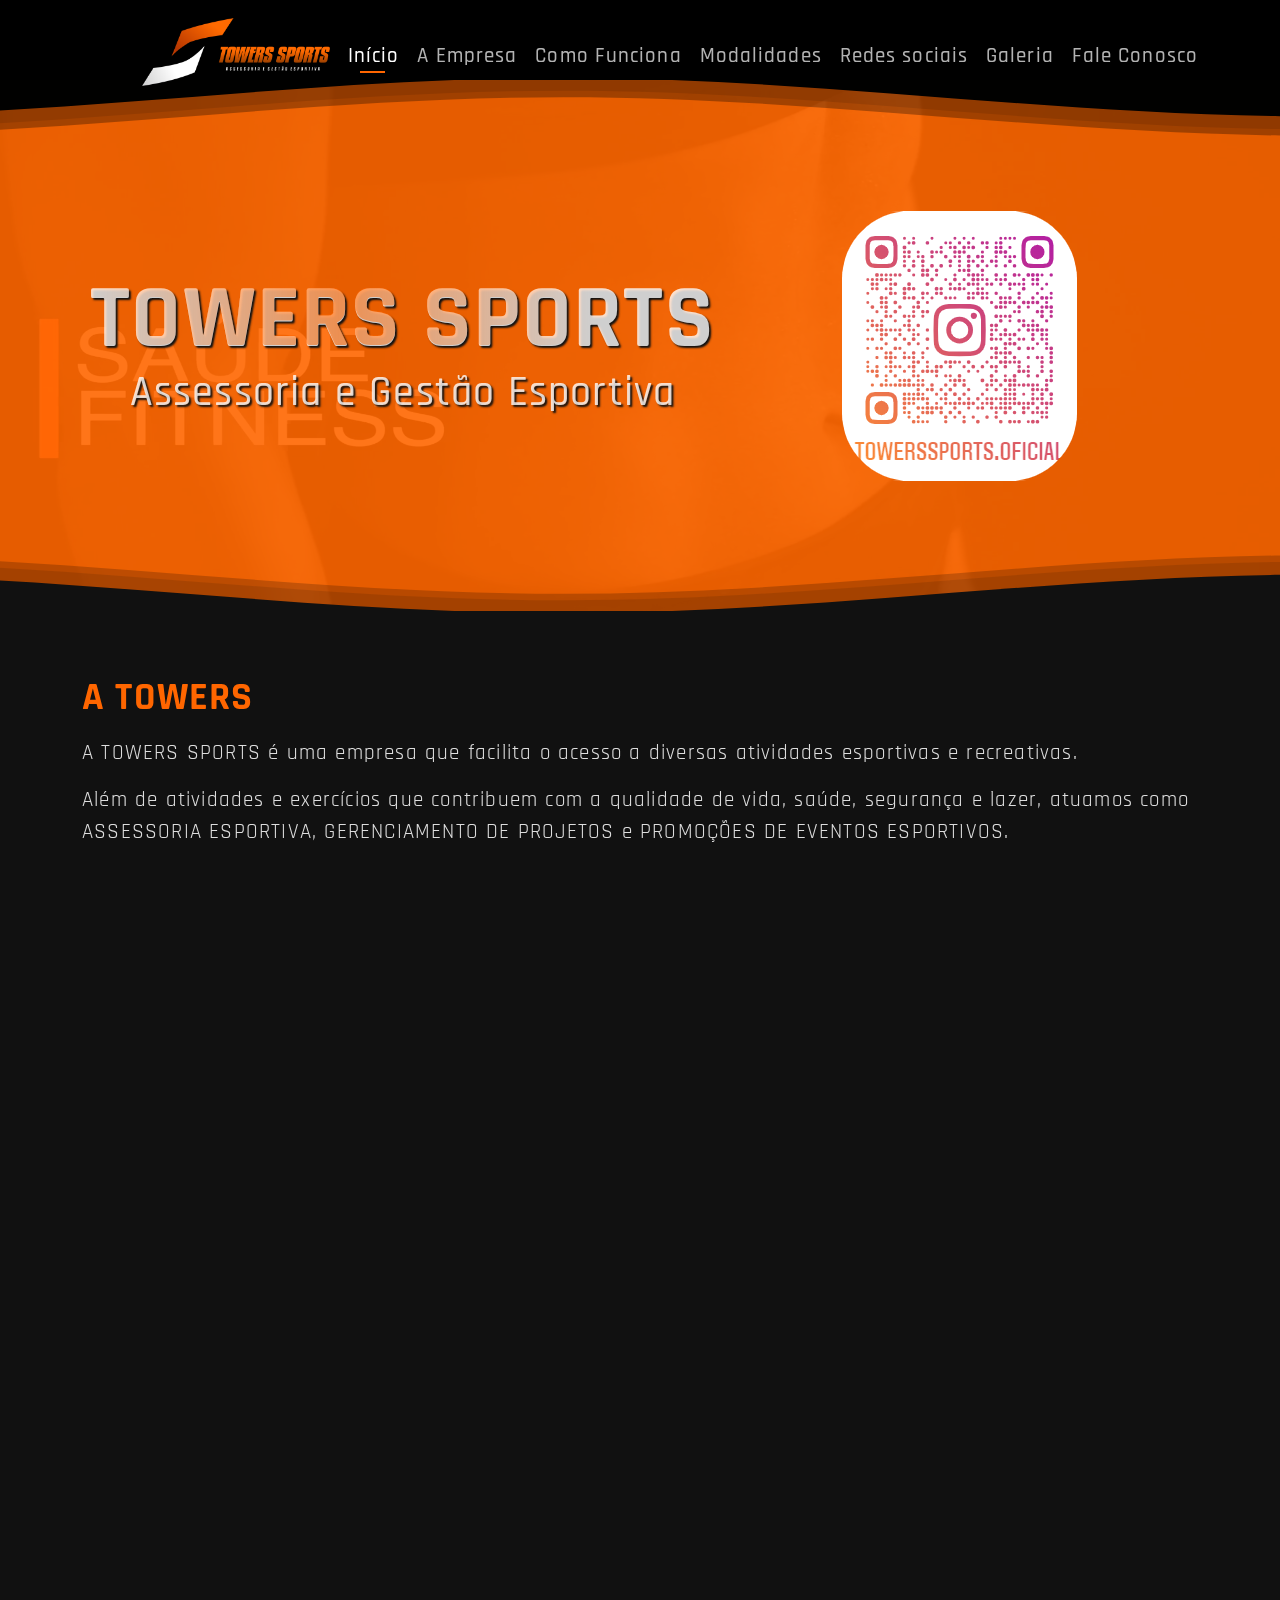
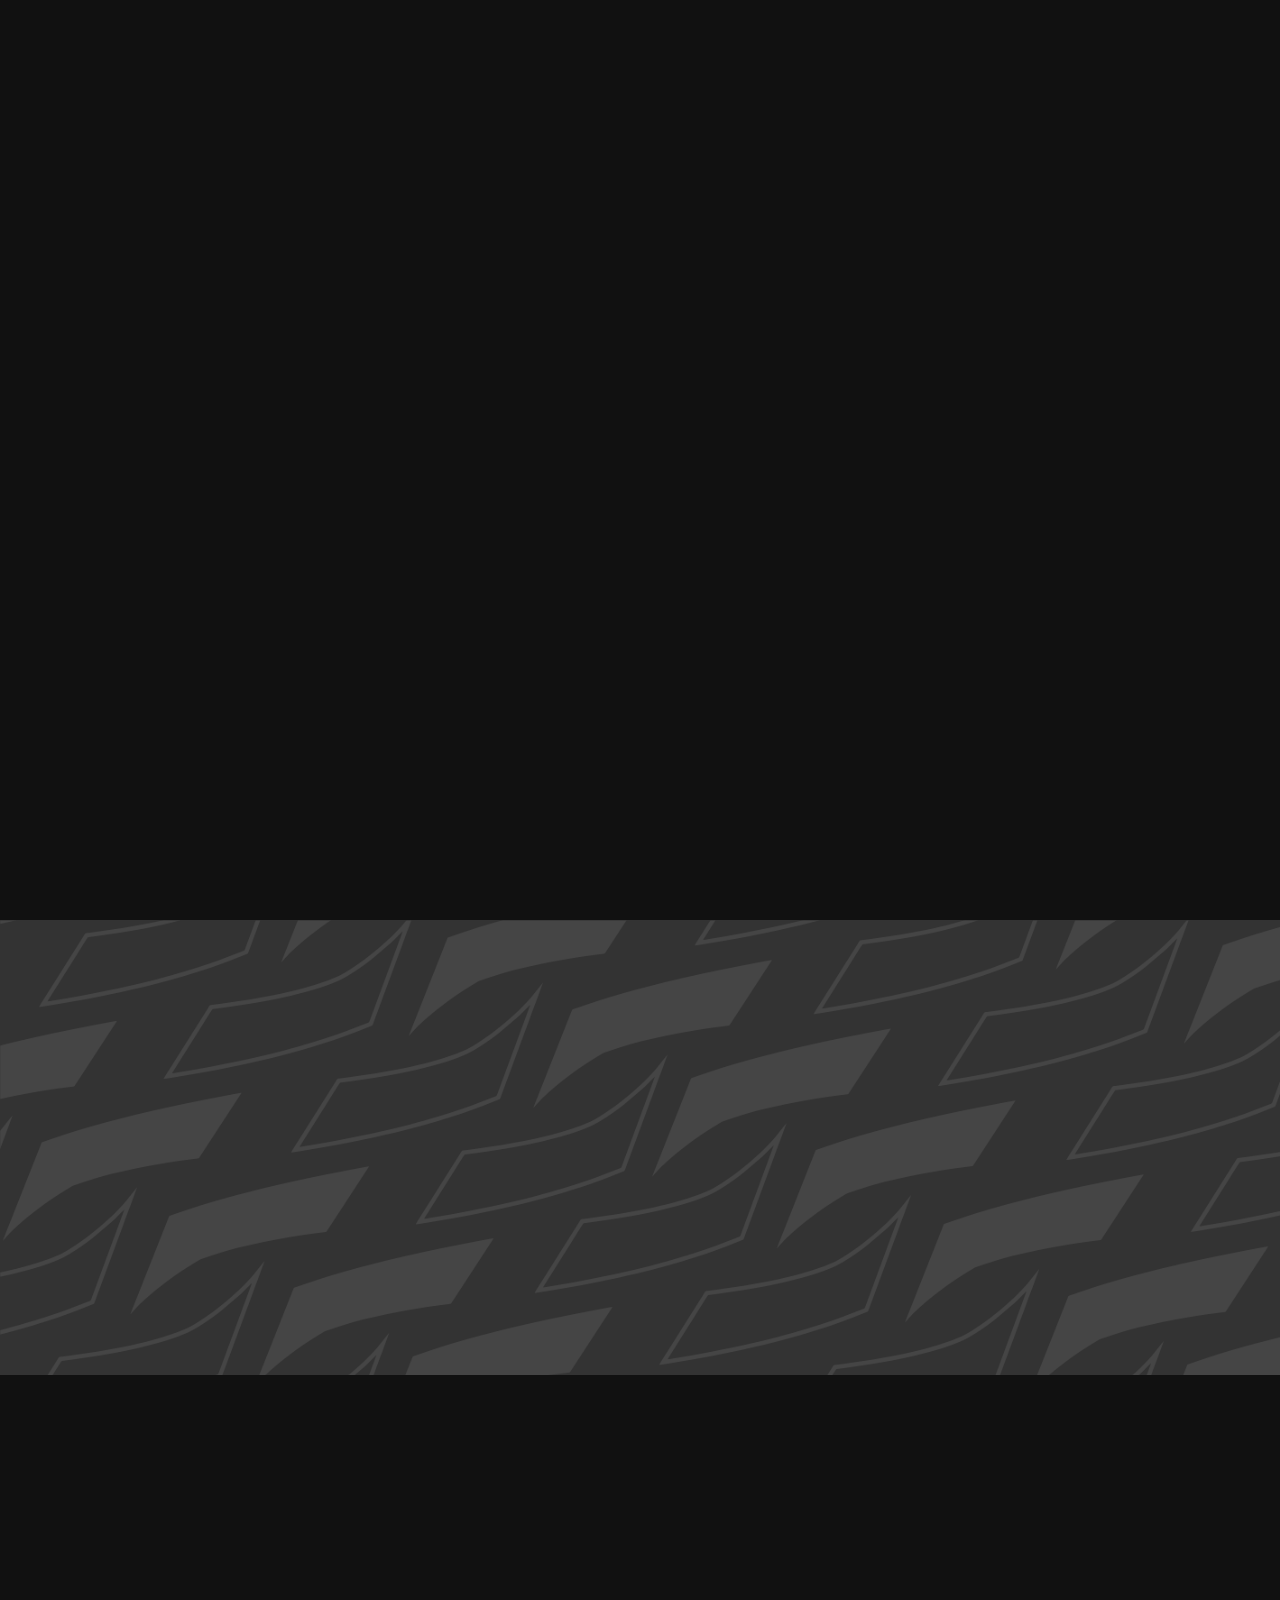
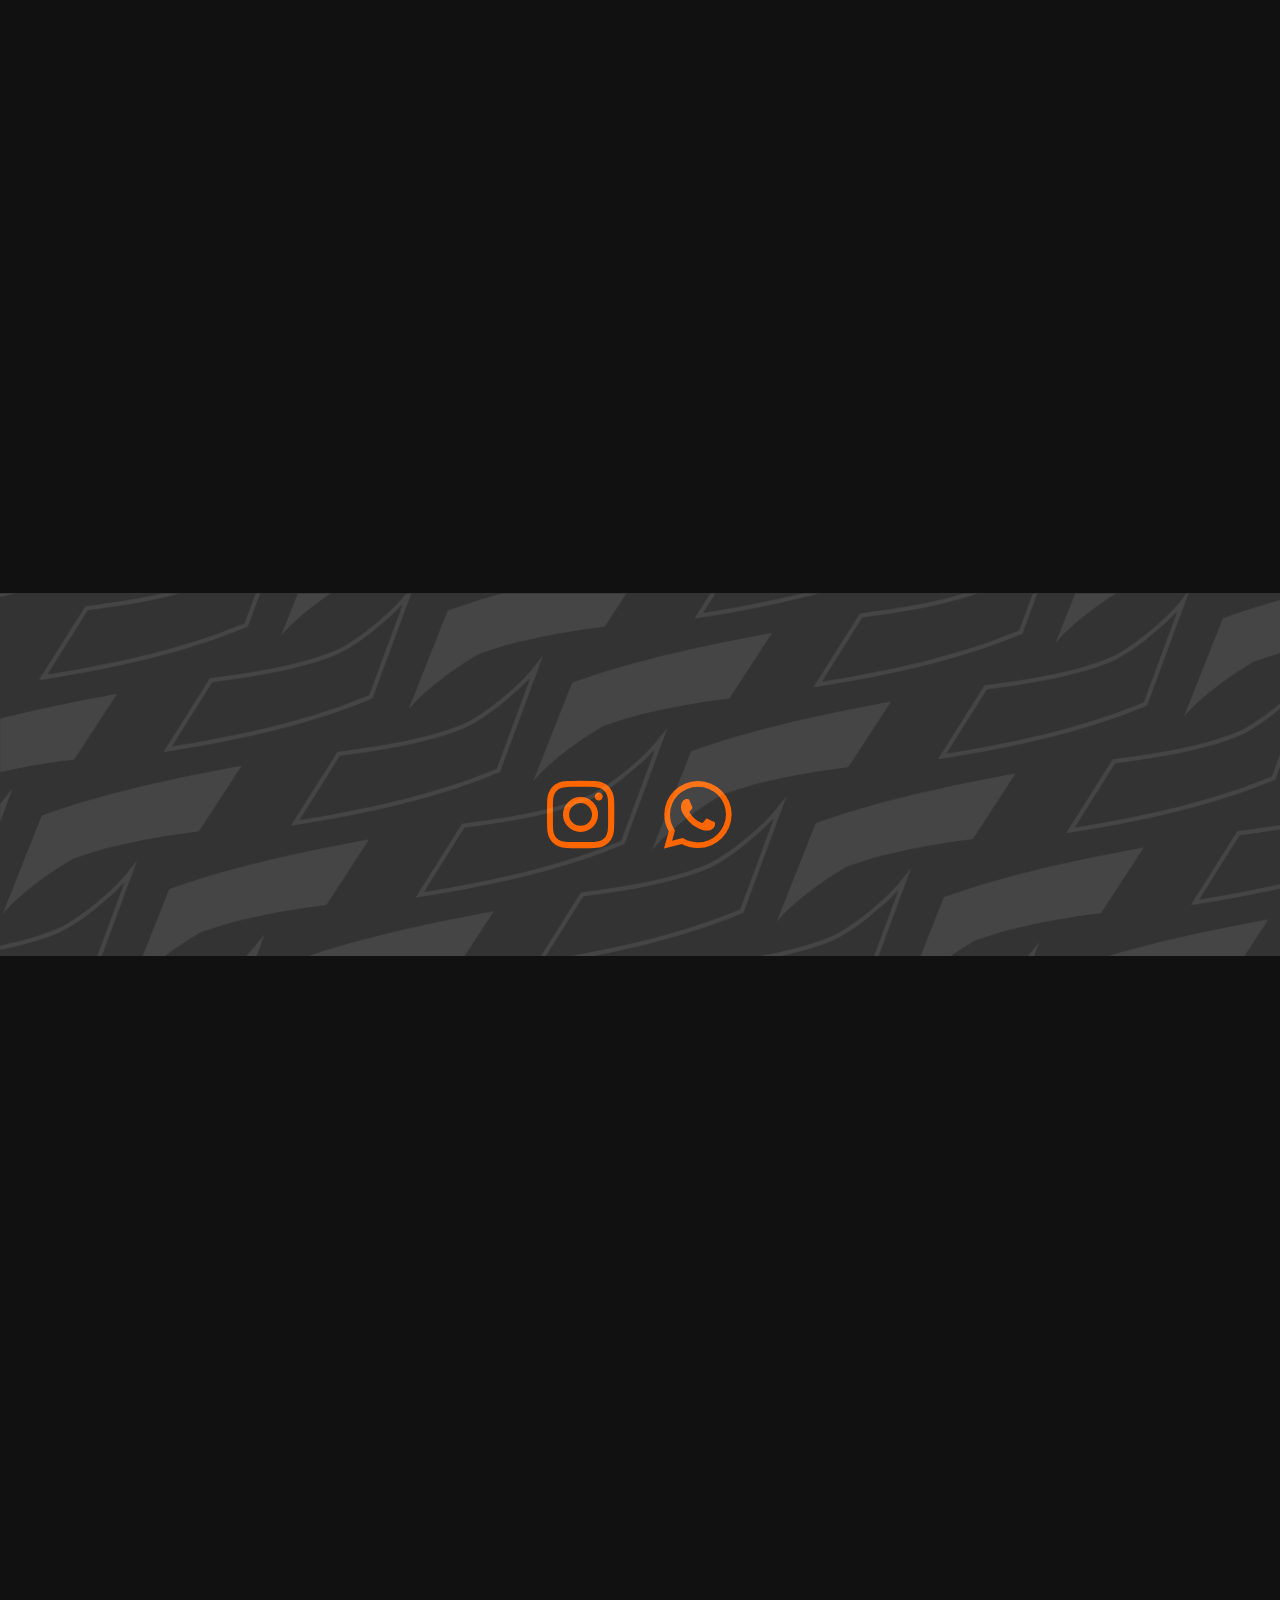
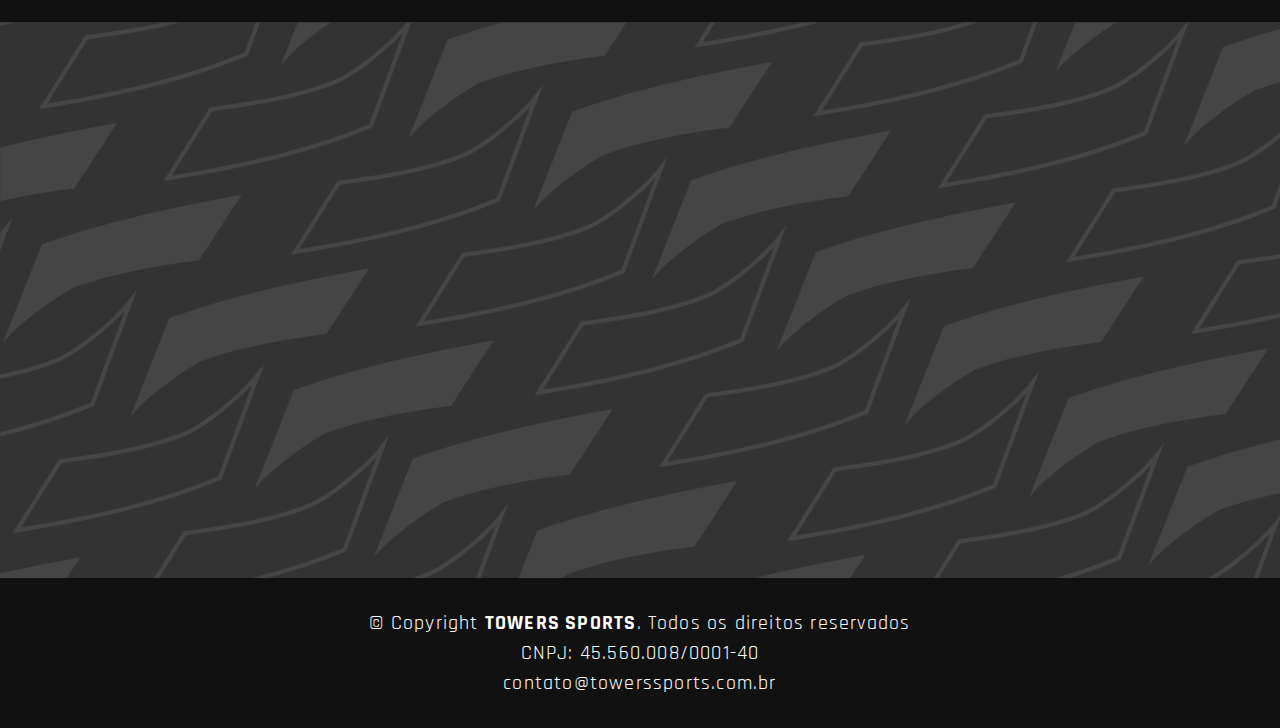
<file: index.html>
<!DOCTYPE html>
<html lang="pt-br">

<head>
  <meta charset="utf-8">
  <meta content="width=device-width, initial-scale=1.0" name="viewport">

  <title>TOWERS SPORTS</title>
  <meta content="É uma arte ser gente que cuida de gente" name="description">
  <meta content="towers sports, towerssports, atividades esportivas, assessoria esportiva, gerenciamento de projetos, promoções
  de eventos esportivos, contribuir com a saúde e qualidade de vida, atividades físicas, atividades esportivas, assessoria e gestão esportiva do mercado, análise e mapeamento de projeto, visita técnica, projeto personalizado, aulas personalizada, disponibilizando
  profissionais qualificados, quadras, espaços abertos, academia, piscina, salas, saúde, qualidade de vida, sociabilização, emagrecimento, ganho de massa muscular,  aspectos psicológicos como auto estima e motivação, fitness, coletivas, danças, esportes, kids, artes marciais, aquáticas, gestão esportiva" name="keywords">
  <meta property="og:title" content="TOWERS SPORTS" />
  <meta property="og:url" content="http://www.towerssports.com.br/" />
  <meta property="og:description" content="É uma arte ser gente que cuida de gente" />
  <meta property="og:image" content="http://www.towerssports.com.br/assets/img/logo/logo1.png" />
  <meta property="og:locale" content="pt_BR" />
  <meta property="og:type" content="website" />

  <link href="assets/img/favicon/favicon.ico" rel="icon">
  <link href="assets/img/apple-touch-icon.png" rel="apple-touch-icon">

  <link
    href="https://fonts.googleapis.com/css?family=Open+Sans:300,300i,400,400i,600,600i,700,700i|Montserrat:300,300i,400,400i,500,500i,600,600i,700,700i|Poppins:300,300i,400,400i,500,500i,600,600i,700,700i"
    rel="stylesheet">

  <link href="assets/vendor/aos/aos.css" rel="stylesheet">
  <link href="assets/vendor/bootstrap/css/bootstrap.min.css" rel="stylesheet">
  <link href="assets/vendor/bootstrap-icons/bootstrap-icons.css" rel="stylesheet">
  <link href="assets/vendor/boxicons/css/boxicons.min.css" rel="stylesheet">
  <link href="assets/vendor/glightbox/css/glightbox.min.css" rel="stylesheet">
  <link href="assets/vendor/remixicon/remixicon.css" rel="stylesheet">
  <link href="assets/vendor/swiper/swiper-bundle.min.css" rel="stylesheet">

  <link rel="preconnect" href="https://fonts.googleapis.com">
  <link rel="preconnect" href="https://fonts.gstatic.com" crossorigin>
  <link href="https://fonts.googleapis.com/css2?family=Rajdhani:wght@300;400;500;600;700&display=swap" rel="stylesheet">

  <link href="assets/css/style.css" rel="stylesheet">
  <link href="assets/css/stylesmob.css" rel="stylesheet">
</head>

<body>

  <header id="header" class="fixed-top d-flex align-items-center header-transparent">
    <div class="container d-flex align-items-center justify-content-between">

      <div class="logo">
        <a href="index.html"><img src="assets/img/logo/logo1.png" alt="" class="img-fluid logo-big"></a>
        <a href="index.html"><img src="assets/img/logo/logo_min.png" alt="" class="img-fluid logo-mini"></a>
      </div>

      <nav id="navbar" class="navbar">
        <ul>
          <li><a class="nav-link scrollto active" href="#hero">Início</a></li>
          <li><a class="nav-link scrollto" href="#about">A Empresa</a></li>
          <li><a class="nav-link scrollto" href="#working">Como Funciona</a></li>
          <li><a class="nav-link scrollto" href="#modalities">Modalidades</a></li>
          <li><a class="nav-link scrollto" href="#social">Redes sociais</a></li>
          <li><a class="nav-link scrollto" href="#gallery">Galeria</a></li>
          <li><a class="nav-link scrollto" href="#contact">Fale Conosco</a></li>
        </ul>
        <i class="bi bi-list mobile-nav-toggle"></i>
      </nav>

    </div>
  </header>

  <section id="hero">
    <svg class="hero-waves invert" xmlns="http://www.w3.org/2000/svg" xmlns:xlink="http://www.w3.org/1999/xlink"
      viewBox="0 24 150 28 " preserveAspectRatio="none">
      <defs>
        <path id="wave-path2" d="M-160 44c30 0 58-18 88-18s 58 18 88 18 58-18 88-18 58 18 88 18 v44h-352z">
      </defs>
      <g class="wave1">
        <use xlink:href="#wave-path2" x="50" y="3" fill="rgba(1, 1, 0, .1)">
      </g>
      <g class="wave2">
        <use xlink:href="#wave-path2" x="50" y="0" fill="rgba(1, 1, 0, .3)">
      </g>
      <g class="wave3">
        <use xlink:href="#wave-path2" x="50" y="9" fill="rgba(1, 1, 0, 1)">
      </g>
    </svg>

    <div class="container">
      <div class="row justify-content-between">

        <video autoplay muted playsinline id="bgvid"></video>

        <div class="col-lg-7 pt-5 pt-lg-0 order-1 order-lg-1 d-flex align-items-center" style="z-index: 1">
          <div data-aos="zoom-out" class="full centered ">
            <h1 class="shine">TOWERS SPORTS</h1>
            <h1 class="">TOWERS SPORTS</h1>
            <h2>Assessoria e Gestão Esportiva</h2>
            <!-- <a href="#contact" class="btn btn-white">Faça uma cotação</a> -->
          </div>
        </div>

        <div class="col-lg-4 order-2 order-lg-2 hero-img" data-aos="zoom-out" data-aos-delay="300" style="z-index: 1">
          <img src="assets/img/towerssports.oficial_qr.png" alt="" class="img-fluid animated">
        </div>
      </div>

    </div>

    <svg class="hero-waves" xmlns="http://www.w3.org/2000/svg" xmlns:xlink="http://www.w3.org/1999/xlink"
      viewBox="0 24 150 28 " preserveAspectRatio="none">
      <defs>
        <path id="wave-path" d="M-160 44c30 0 58-18 88-18s 58 18 88 18 58-18 88-18 58 18 88 18 v44h-352z">
      </defs>
      <g class="wave1">
        <use xlink:href="#wave-path" x="50" y="3" fill="rgba(0, 0, 0, .1)">
      </g>
      <g class="wave2">
        <use xlink:href="#wave-path" x="50" y="0" fill="rgba(0, 0, 0, .2)">
      </g>
      <g class="wave3">
        <use xlink:href="#wave-path" x="50" y="9" fill="#111">
      </g>
    </svg>

  </section>

  <main id="main">
    <section id="about" class="about">
      <div class="container">

        <div class="row pb-5">

          <div class="col-lg-12 icon-boxes d-flex flex-column align-items-stretch justify-content-center pt-4 pb-5"
            data-aos="fade-left">
            <h3 class="box-title">A TOWERS</h3>
            <p class="box-p">A TOWERS SPORTS é uma empresa que facilita o acesso a diversas atividades esportivas e
              recreativas.
            </p>

            <p class="box-p">
              Além de atividades e exercícios que contribuem com a qualidade de vida, saúde, segurança e
              lazer, atuamos como ASSESSORIA ESPORTIVA, GERENCIAMENTO DE PROJETOS e PROMOÇÕES
              DE EVENTOS ESPORTIVOS.
            </p>
            
            <div class="box-p pb-2 " data-aos="fade-up">
              <div class="video-container centered">
                <iframe src="https://www.youtube.com/embed/9mruivNf4Q0" frameborder="0" allow="accelerometer; autoplay; encrypted-media; gyroscope; picture-in-picture" allowfullscreen></iframe>
              </div>
            </div>

          </div>

          <div class="col-lg-12 icon-boxes d-flex flex-column align-items-stretch justify-content-center pt-4 pb-5"
            data-aos="fade-left">
            <h3 class="box-title">MVV</h3>
            <p class="box-p pb-2">
              <b>MISSÃO</b>: Contribuir com a saúde e qualidade de vida, administrando diversas atividades físicas e
              esportivas para nossos alunos clientes.
            </p>

            <p class="box-p pb-2">
              <b>VISÃO</b>: Estar entre as melhores prestadoras de serviço de assessoria e gestão esportiva do mercado.
            </p>

            <p class="box-p pb-2">
              <b>VALORES</b>: Nossos valores estão relacionados com as características de nossos colaboradores:
              profissionalismo, responsabilidade, respeito e equilíbrio, é o que nos move!
            </p>

            <div class="col-lg-12 icon-boxes d-flex flex-column centered justify-content-center pt-4z">
              <p>
                <a href="#contact" class="btn btn-white">Faça uma cotação</a>
              </p>
            </div>

          </div>

        </div>
    </section>

    <section id="working" class="">
      <div class="container">

        <div class="section-title" data-aos="fade-up">
          <h2>Como</h2>
          <p>Funciona</p>
        </div>

        <div class="row content pb-4">
          <div class="col-md-12 pt-4 pb-4" data-aos="fade-up">
            <ul class="box-p">
              <li><i class="bi bi-check"></i> Análise e Mapeamento de Projeto</li>
              <li><i class="bi bi-check"></i> Visita Técnica (Análise da Infraestrutura)</li>
              <li><i class="bi bi-check"></i> Apresentação de Projeto Personalizado</li>
              <li><i class="bi bi-check"></i> Apresentação da Equipe e Grade de Aulas</li>
            </ul>
          </div>

          <div class="pb-4" data-aos="fade-down">
            <h4>CONDOMÍNIO, CLUBES E ACADEMIAS</h4>
            <p class="box-p">
              Utilizamos a sua estrutura para idealizar uma grade de aulas personalizada, disponibilizando
              profissionais qualificados e capacitados que irão conduzir cada aula de acordo com a
              necessidade de cada ambiente (quadras, espaços abertos, academia, piscina, salas e etc).
            </p>
          </div>

          <div class="pb-4" data-aos="fade-down">
            <h4>EMPRESAS</h4>
            <p class="box-p">
              Utilizamos a sua estrutura para idealizar uma grade de aulas personalizada, disponibilizando
              profissionais qualificados e capacitados que irão conduzir cada aula de acordo com a
              necessidade de cada ambiente (salas, espaços abertos, academia e etc).
            </p>
          </div>

        </div>
      </div>
    </section>

    <section id="details" class="details section-bg texture">
      <div class="container">

        <div class="row content">

          <div class="col-md-12 pt-4" data-aos="fade-up">
            <h3 class="box-title">E quais os benefícios?</h3>
            <ul class="box-p">
              <li><i class="bi bi-check"></i> Saúde</li>
              <li><i class="bi bi-check"></i> Qualidade de vida</li>
              <li><i class="bi bi-check"></i> Sociabilização</li>
              <li><i class="bi bi-check"></i> Emagrecimento</li>
              <li><i class="bi bi-check"></i> Ganho de massa muscular</li>
              <li><i class="bi bi-check"></i> Aspectos psicológicos como auto estima e motivação</li>
            </ul>
          </div>

        </div>
      </div>
      </div>
    </section>

    <section id="modalities" class="team">
      <div class="container">

        <div class="section-title" data-aos="fade-up">
          <h2>Nossas</h2>
          <p>Modalidades</p>
        </div>

        <div class="row no-mt" data-aos="fade-left">

          <div class="col-lg-3 col-md-6">
            <div class="item" data-aos="zoom-in" data-aos-delay="100">
              <div class="item-info">
                <h3>FITNESS</h3>
                <span>AVALIAÇÃO FÍSICA</span>
                <span>MUSCULAÇÃO</span>
                <span>PERSONAL TRAINER</span>
                <span>CONSULTORIA ON-LINE</span>
                <span>CONSULTORIA SEMI PRESENCIAL</span>
              </div>
            </div>
          </div>

          <div class="col-lg-3 col-md-6">
            <div class="item" data-aos="zoom-in" data-aos-delay="200">
              <div class="item-info">
                <h3>COLETIVAS</h4>
                  <span>GINÁSTICA DE ACADEMIA</span>
                  <span>GINÁSTICA DE LABORAL</span>
                  <span>PILATES</span>
                  <span>YOGA</span>
                  <span>BIKE E SPINNING</span>
                  <span>CORRIDA</span>
                  <span>ALONGAMENTO</span>
                  <span>GAP</span>
                  <span>JUMP</span>
                  <span>HIIT</span>
              </div>
            </div>
          </div>

          <div class="col-lg-3 col-md-6">
            <div class="item" data-aos="zoom-in" data-aos-delay="300">
              <div class="item-info">
                <h3>DANÇAS</h4>
                  <span>ZUMBA</span>
                  <span>RITMOS</span>
                  <span>DANÇA DE SALÃO</span>
                  <span>SERTANEJO UNIVERSITÁRIO</span>
                  <span>BALLET</span>
                  <span>HIP HOP</span>
                  <span>FITDANCE</span>
              </div>
            </div>
          </div>

          <div class="col-lg-3 col-md-6">
            <div class="item" data-aos="zoom-in" data-aos-delay="400">
              <div class="item-info">
                <h3>ESPORTES</h4>
                  <span>CORRIDA</span>
                  <span>BASQUETE</span>
                  <span>FUTEBOL</span>
                  <span>FUTEBOL DE SALÃO</span>
                  <span>HANDEBOL</span>
                  <span>TÊNIS</span>
                  <span>VOLEIBOL</span>
              </div>
            </div>
          </div>

        </div>

        <div class="row no-mt" data-aos="fade-right">

          <div class="col-lg-3 col-md-6 mt-5 mt-lg-0">
            <div class="item" data-aos="zoom-in" data-aos-delay="100">
              <div class="item-info">
                <h3>KIDS</h4>
                  <span>COLÔNIA DE FÉRIAS</span>
                  <span>JOGOS E RECREAÇÃO</span>
                  <span>ESPORTES EM GERAL</span>
                  <span>BALLET</span>
                  <span>ARTES MARCIAIS</span>
                  <span>ZUMBA</span> 
              </div>
            </div>
          </div>

          <div class="col-lg-3 col-md-6">
            <div class="item" data-aos="zoom-in" data-aos-delay="200">
              <div class="item-info">
                <h3>ARTES MARCIAIS</h4>
                  <span>CAPOEIRA</span>
                  <span>JIU-JITSU</span>
                  <span>JUDÔ</span>
                  <span>KARATÊ</span>
                  <span>BOXE</span>
                  <span>MUAYTHAI</span>
              </div>
            </div>
          </div>

          <div class="col-lg-3 col-md-6">
            <div class="item" data-aos="zoom-in" data-aos-delay="300">
              <div class="item-info">
                <h3>AQUÁTICAS</h3>
                <span>HIDROGINÁSTICA</span>
                <span>NATAÇÃO INFANTIL</span>
                <span>NATAÇÃO ADULTO</span>
                <span>NATAÇÃO BEBÊS</span>
              </div>
            </div>
          </div>

          <div class="col-lg-3 col-md-6">
            <div class="item" data-aos="zoom-in" data-aos-delay="400">
              <div class="item-info">
                <h3>GESTÃO</h4>
                  <span>ASSESSORIA ESPORTIVA</span>
                  <span>GESTÃO ESPORTIVA</span>
                  <span>PROMOÇÃO DE EVENTOS ESPORTIVOS</span>
                  <span>PALESTRAS</span>
              </div>
            </div>
          </div>

        </div>
      </div>
    </section>

    <section id="social" class="contact section-bg texture">
      <div class="container">
        <div class="section-title" data-aos="fade-up">
          <h2>Na internet</h2>
          <p>Redes Sociais</p>
        </div>

        <div class="row">
          <div class="social-links">
            <!-- <a href="#" class="twitter"><i class="bx bxl-twitter"></i></a> -->
            <!-- <a href="#" class="facebook"><i class="bx bxl-facebook"></i></a> -->
            <a href="https://www.instagram.com/towerssports.oficial/" target="_blank" class="instagram"><i
                class="bx bxl-instagram"></i></a>
            <!-- <a href="#" class="google-plus"><i class="bx bxl-skype"></i></a> -->
            <!-- <a href="#" class="linkedin"><i class="bx bxl-linkedin"></i></a> -->
            <a href="https://api.whatsapp.com/send?phone=5511958003255&text=Nos%20conte,%20como%20podemos%20te%20ajudar%3F"
              target="_blank" class="whatsapp"><i class="bx bxl-whatsapp"></i></a>
          </div>
        </div>
      </div>
    </section>


    <section id="gallery" class="gallery ">
      <div class="container">

        <div class="section-title" data-aos="fade-up">
          <h2>Fotos da</h2>
          <p>Galeria</p>
        </div>

        <div class="row g-0" data-aos="fade-left">

          <div class="col-lg-3 col-md-4">
            <div class="gallery-item" data-aos="zoom-in" data-aos-delay="100">
              <a href="assets/img/gallery/gallery-1.jpg" class="gallery-lightbox">
                <img src="assets/img/gallery/gallery-1.jpg" alt="" class="img-fluid">
              </a>
            </div>
          </div>

          <div class="col-lg-3 col-md-4">
            <div class="gallery-item" data-aos="zoom-in" data-aos-delay="150">
              <a href="assets/img/gallery/gallery-2.jpg" class="gallery-lightbox">
                <img src="assets/img/gallery/gallery-2.jpg" alt="" class="img-fluid">
              </a>
            </div>
          </div>

          <div class="col-lg-3 col-md-4">
            <div class="gallery-item" data-aos="zoom-in" data-aos-delay="200">
              <a href="assets/img/gallery/gallery-3.jpg" class="gallery-lightbox">
                <img src="assets/img/gallery/gallery-3.jpg" alt="" class="img-fluid">
              </a>
            </div>
          </div>

          <div class="col-lg-3 col-md-4">
            <div class="gallery-item" data-aos="zoom-in" data-aos-delay="250">
              <a href="assets/img/gallery/gallery-4.jpg" class="gallery-lightbox">
                <img src="assets/img/gallery/gallery-4.jpg" alt="" class="img-fluid">
              </a>
            </div>
          </div>

          <div class="col-lg-3 col-md-4">
            <div class="gallery-item" data-aos="zoom-in" data-aos-delay="300">
              <a href="assets/img/gallery/gallery-5.jpg" class="gallery-lightbox">
                <img src="assets/img/gallery/gallery-5.jpg" alt="" class="img-fluid">
              </a>
            </div>
          </div>

          <div class="col-lg-3 col-md-4">
            <div class="gallery-item" data-aos="zoom-in" data-aos-delay="350">
              <a href="assets/img/gallery/gallery-6.jpg" class="gallery-lightbox">
                <img src="assets/img/gallery/gallery-6.jpg" alt="" class="img-fluid">
              </a>
            </div>
          </div>

          <div class="col-lg-3 col-md-4">
            <div class="gallery-item" data-aos="zoom-in" data-aos-delay="400">
              <a href="assets/img/gallery/gallery-7.jpg" class="gallery-lightbox">
                <img src="assets/img/gallery/gallery-7.jpg" alt="" class="img-fluid">
              </a>
            </div>
          </div>

          <div class="col-lg-3 col-md-4">
            <div class="gallery-item" data-aos="zoom-in" data-aos-delay="450">
              <a href="assets/img/gallery/gallery-8.jpg" class="gallery-lightbox">
                <img src="assets/img/gallery/gallery-8.jpg" alt="" class="img-fluid">
              </a>
            </div>
          </div>

        </div>

      </div>
    </section>


    <!-- <section id="team" class="team">
      <div class="container">

        <div class="section-title" data-aos="fade-up">
          <h2>Nossa</h2>
          <p>Equipe</p>
        </div>

        <div class="row" data-aos="fade-left">

          <div class="col-lg-3 col-md-6">
            <div class="member" data-aos="zoom-in" data-aos-delay="100">
              <div class="pic"><img src="assets/img/team/team-1.jpg" class="img-fluid" alt=""></div>
              <div class="member-info">
                <h4>Walter White</h4>
                <span>Chief Executive Officer</span>
                <div class="social">
                  <a href=""><i class="bi bi-twitter"></i></a>
                  <a href=""><i class="bi bi-facebook"></i></a>
                  <a href="" target=""><i class="bi bi-instagram"></i></a>
                  <a href=""><i class="bi bi-linkedin"></i></a>
                </div>
              </div>
            </div>
          </div>

          <div class="col-lg-3 col-md-6 mt-5 mt-md-0">
            <div class="member" data-aos="zoom-in" data-aos-delay="200">
              <div class="pic"><img src="assets/img/team/team-2.jpg" class="img-fluid" alt=""></div>
              <div class="member-info">
                <h4>Sarah Jhonson</h4>
                <span>Product Manager</span>
                <div class="social">
                  <a href=""><i class="bi bi-twitter"></i></a>
                  <a href=""><i class="bi bi-facebook"></i></a>
                  <a href=""><i class="bi bi-instagram"></i></a>
                  <a href=""><i class="bi bi-linkedin"></i></a>
                </div>
              </div>
            </div>
          </div>

          <div class="col-lg-3 col-md-6 mt-5 mt-lg-0">
            <div class="member" data-aos="zoom-in" data-aos-delay="300">
              <div class="pic"><img src="assets/img/team/team-3.jpg" class="img-fluid" alt=""></div>
              <div class="member-info">
                <h4>William Anderson</h4>
                <span>CTO</span>
                <div class="social">
                  <a href=""><i class="bi bi-twitter"></i></a>
                  <a href=""><i class="bi bi-facebook"></i></a>
                  <a href=""><i class="bi bi-instagram"></i></a>
                  <a href=""><i class="bi bi-linkedin"></i></a>
                </div>
              </div>
            </div>
          </div>

          <div class="col-lg-3 col-md-6 mt-5 mt-lg-0">
            <div class="member" data-aos="zoom-in" data-aos-delay="400">
              <div class="pic"><img src="assets/img/team/team-4.jpg" class="img-fluid" alt=""></div>
              <div class="member-info">
                <h4>Amanda Jepson</h4>
                <span>Accountant</span>
                <div class="social">
                  <a href=""><i class="bi bi-twitter"></i></a>
                  <a href=""><i class="bi bi-facebook"></i></a>
                  <a href=""><i class="bi bi-instagram"></i></a>
                  <a href=""><i class="bi bi-linkedin"></i></a>
                </div>
              </div>
            </div>
          </div>

        </div>

      </div>
    </section> -->

    <section id="contact" class="contact section-bg texture">
      <div class="container">

        <div class="section-title" data-aos="fade-up">
          <h2>Faça uma cotação ou</h2>
          <p>Fale conosco</p>
        </div>

        <div class="row">
          <div class="col-lg-8 mt-lg-0 pb-5" data-aos="fade-left" data-aos-delay="200">
            <p data-aos="fade-left" class="box-p">Fique a vontade para falar conosco, solicitar uma cotação ou
              entender
              como nós estamos mudando a forma de trazer saúde para a comunidade.</p>

            <form action="mailto:contato@towerssports.com.br" method="GET" enctype="multipart/form-data"
              name="EmailForm" class="php-email-form">
              <div class="row">
                <div class="col-md-12 form-group mt-3 mt-md-0">
                  <select class="form-control" name="subject" id="subject" placeholder="Assunto" required>
                    <option value="Entrar em contato" selected>Entrar em contato</option>
                    <option value="Fazer uma cotação">Fazer uma cotação</option>
                    <option value="Desejo entender mais">Quero entender mais</option>
                    <option value="Deixar um elogio">Deixar um elogio</option>
                    <option value="Deixar uma crítica">Deixar uma crítica</option>
                    <option value="Outro">Outro</option>
                  </select>
                </div>
              </div>
              <div class="form-group mt-3">
                <textarea class="form-control" name="body" rows="5" placeholder="Mensagem" required></textarea>
              </div>
              <div class="text-center"><button type="submit" value="Submit">Enviar mensagem</button></div>
            </form>
          </div>

          <div class="col-lg-4 mt-lg-0 pb-5 centered" data-aos="fade-left" data-aos-delay="200">
            <p data-aos="fade-left" class="box-p">Ou, se preferir, nos contate via WhatsApp</p>
            <a href="https://api.whatsapp.com/send?phone=5511958003255&text=Nos%20conte,%20como%20podemos%20te%20ajudar%3F"
              target="_blank" class="whatsapp biglogo"><i class="bx bxl-whatsapp"></i></a>
          </div>

        </div>

      </div>
    </section>

  </main>

  <footer id="footer">
    <div class="container">
      <div class="copyright">
        &copy; Copyright <strong><span>TOWERS SPORTS</span></strong>. Todos os direitos reservados
        <br> CNPJ: 45.560.008/0001-40
        <br> contato@towerssports.com.br
      </div>
    </div>
  </footer>

  <a href="#" class="back-to-top d-flex align-items-center justify-content-center"><i
      class="bi bi-arrow-up-short"></i></a>
  <div id="preloader"></div>

  <script src="assets/vendor/purecounter/purecounter_vanilla.js"></script>
  <script src="assets/vendor/aos/aos.js"></script>
  <script src="assets/vendor/bootstrap/js/bootstrap.bundle.min.js"></script>
  <script src="assets/vendor/glightbox/js/glightbox.min.js"></script>
  <script src="assets/vendor/swiper/swiper-bundle.min.js"></script>
  <script src="assets/js/vids.js"></script>

  <script src="assets/js/main.js"></script>

</body>

</html>
</file>
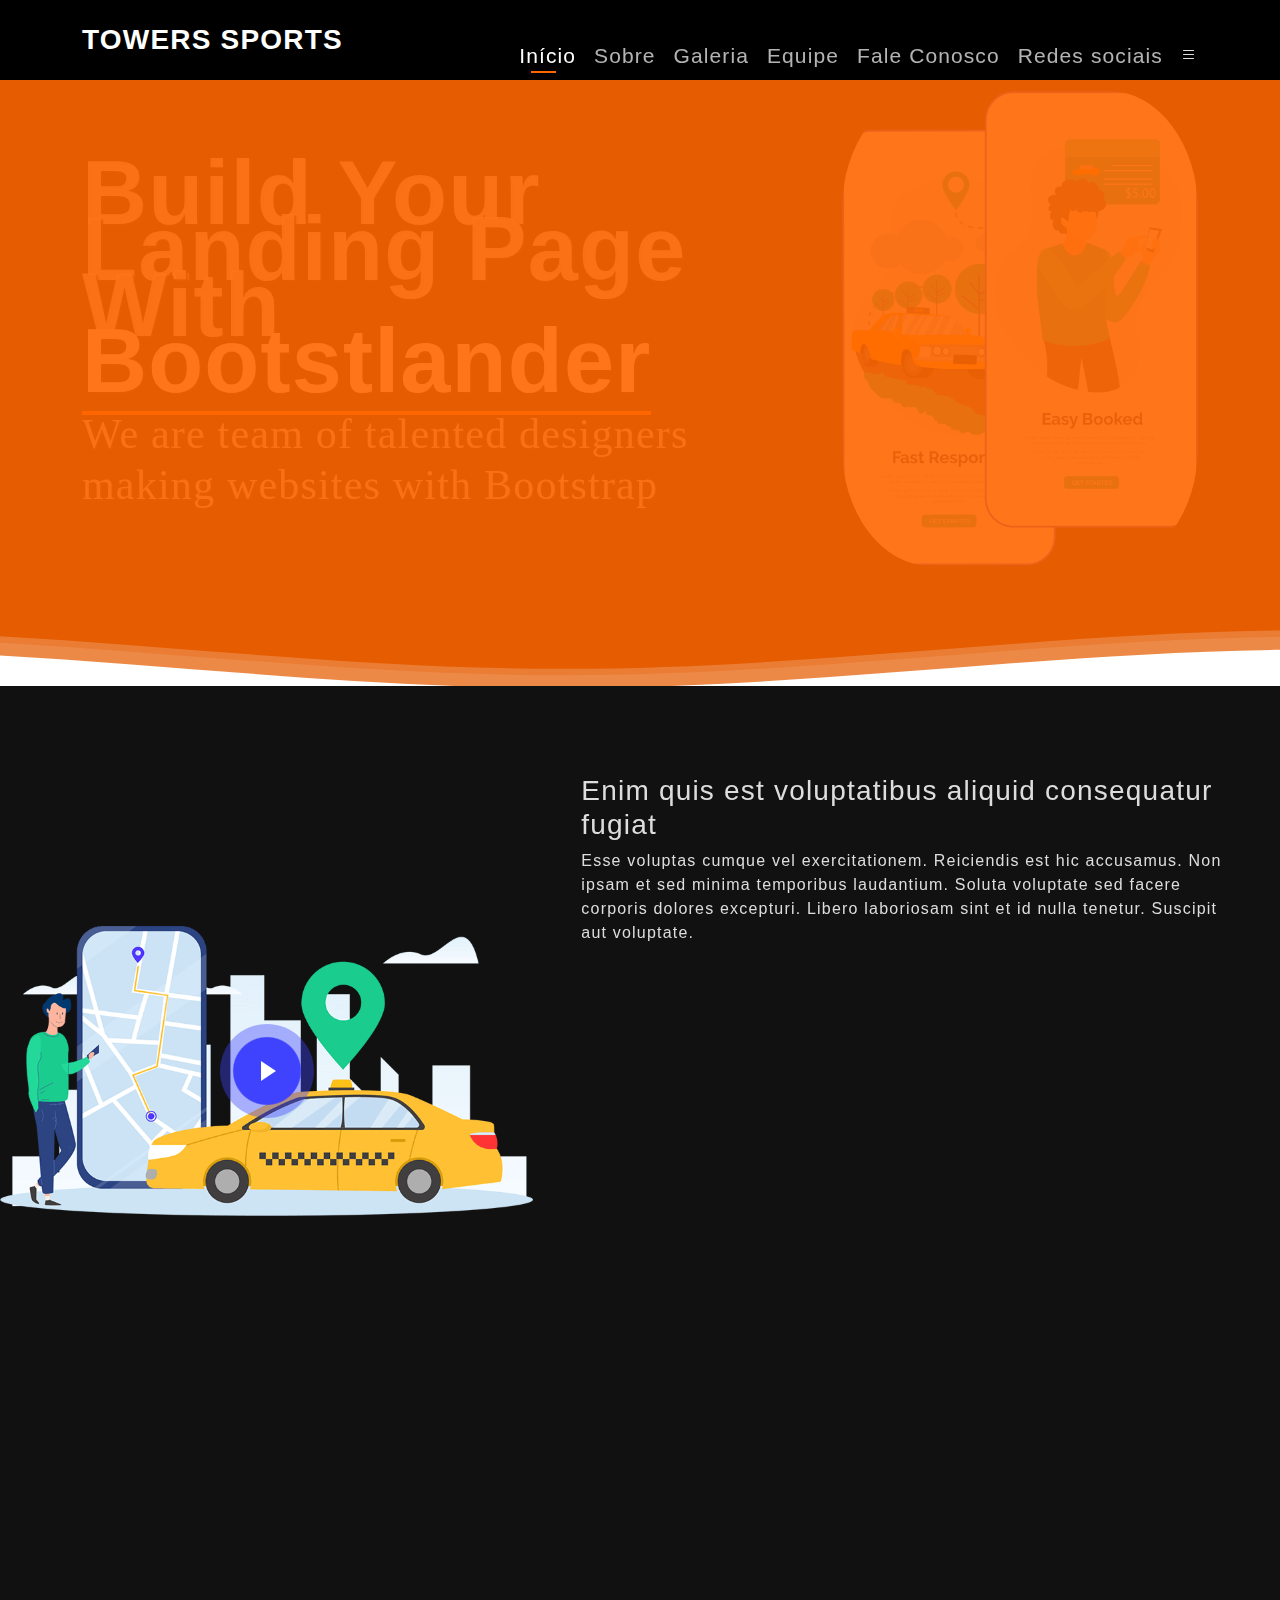
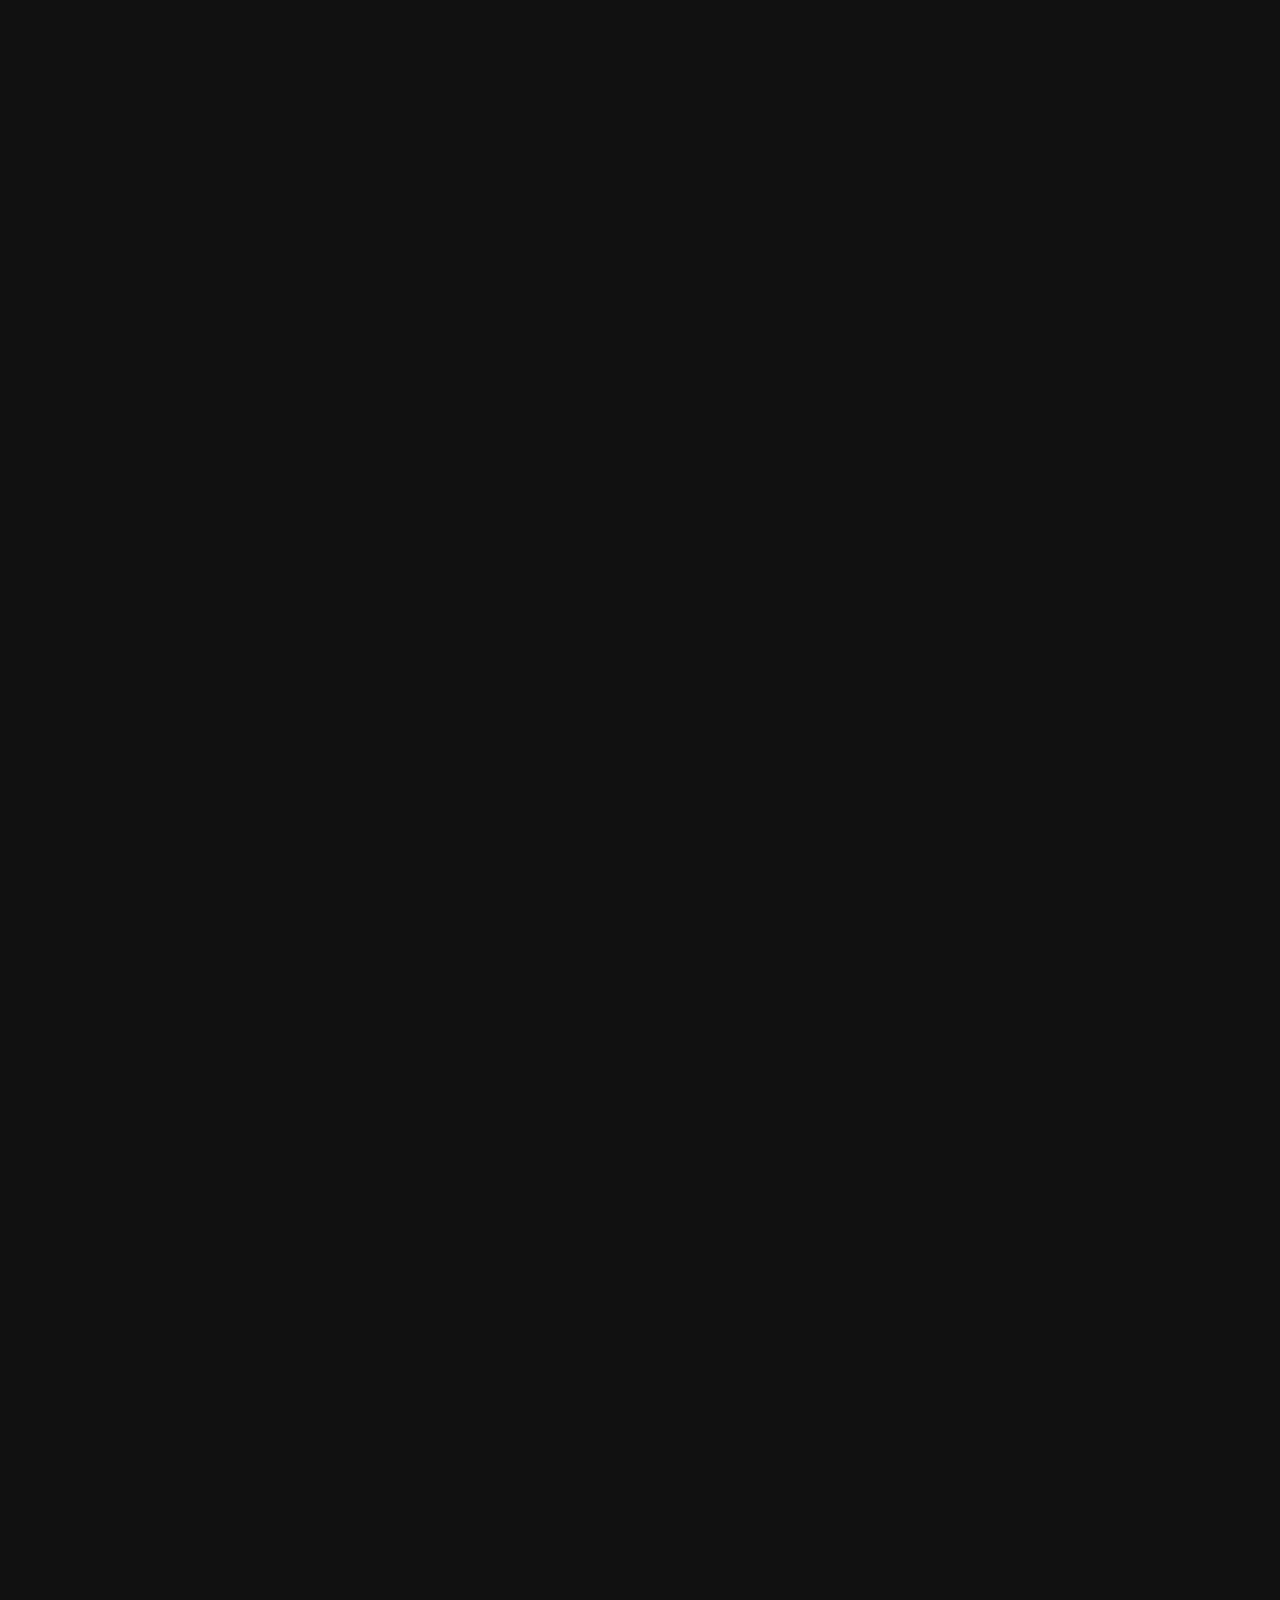
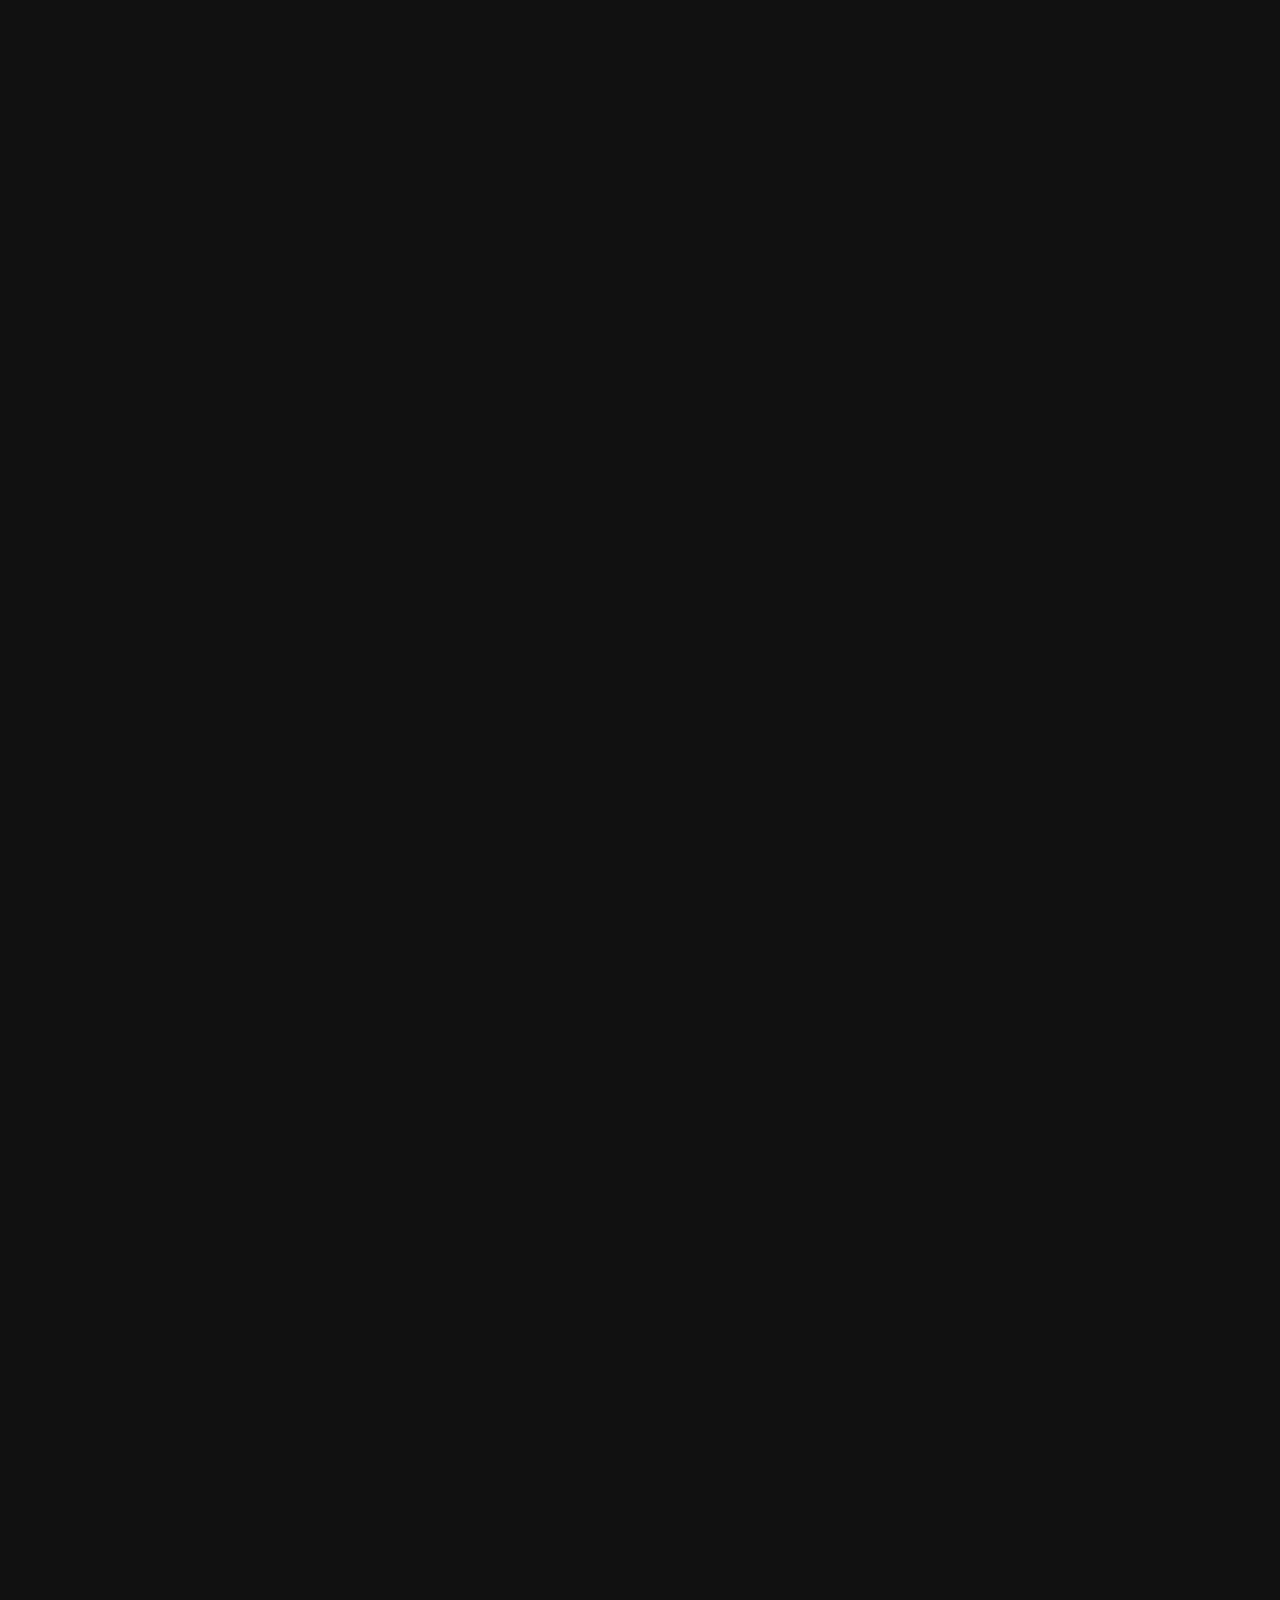
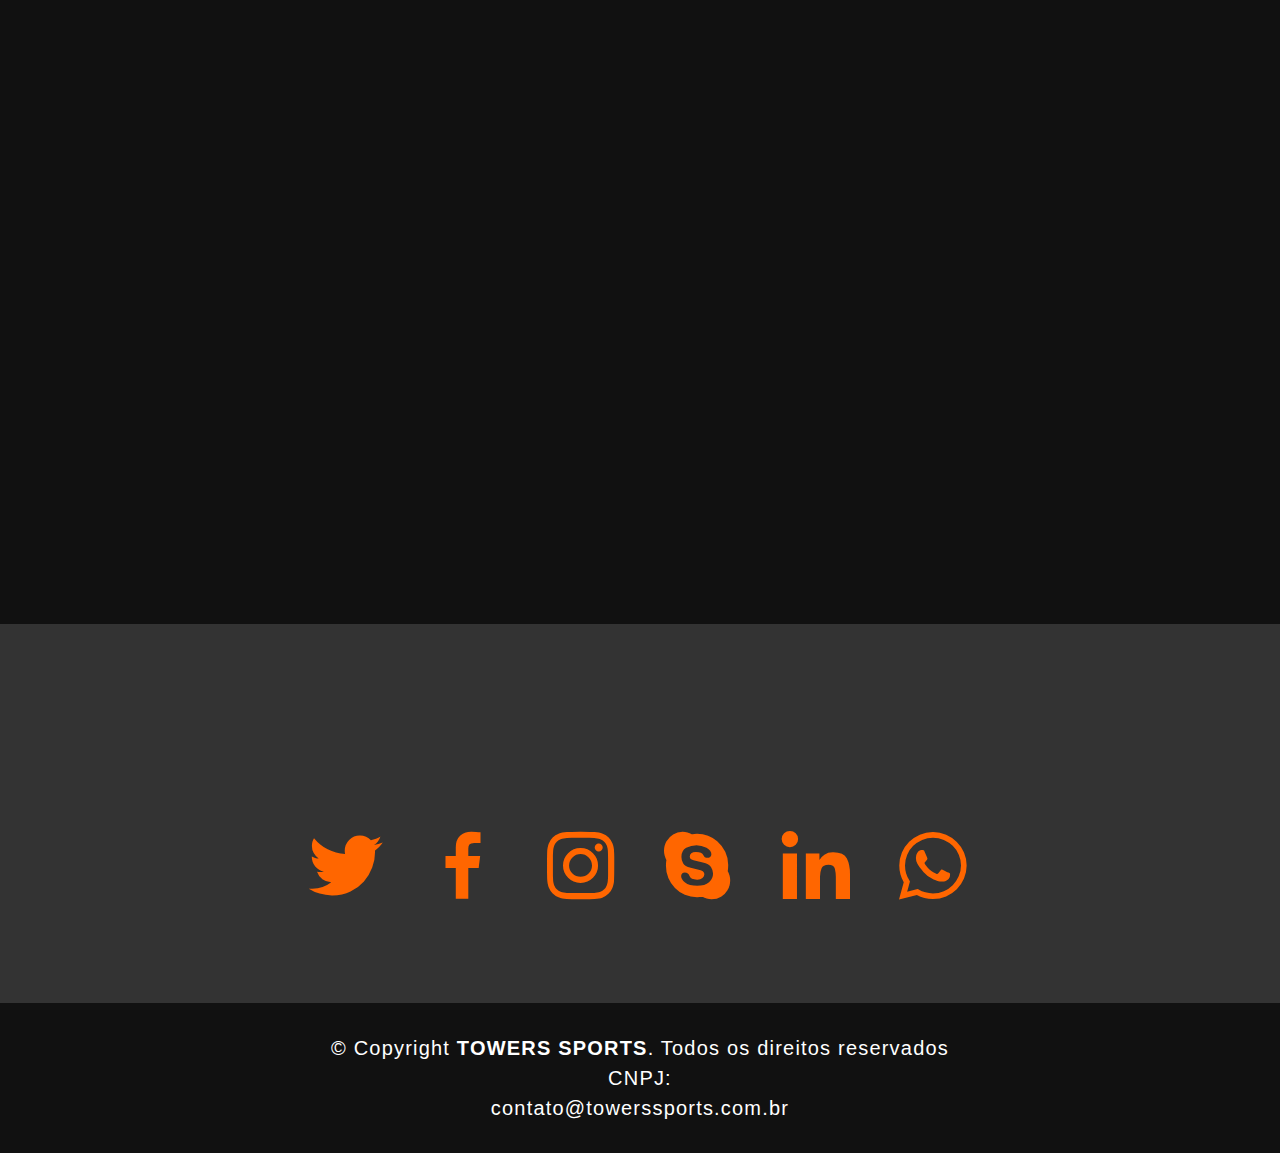
<file: inicio.html>
<!DOCTYPE html>
<html lang="pt-br">

<head>
  <meta charset="utf-8">
  <meta content="width=device-width, initial-scale=1.0" name="viewport">

  <title>TOWERS SPORTS</title>
  <meta content="" name="description">
  <meta content="" name="keywords">

  <!-- Favicons -->
  <link href="assets/img/favicon.png" rel="icon">
  <link href="assets/img/apple-touch-icon.png" rel="apple-touch-icon">

  <!-- Google Fonts -->
  <link
    href="https://fonts.googleapis.com/css?family=Open+Sans:300,300i,400,400i,600,600i,700,700i|Montserrat:300,300i,400,400i,500,500i,600,600i,700,700i|Poppins:300,300i,400,400i,500,500i,600,600i,700,700i"
    rel="stylesheet">

  <!-- Vendor CSS Files -->
  <link href="assets/vendor/aos/aos.css" rel="stylesheet">
  <link href="assets/vendor/bootstrap/css/bootstrap.min.css" rel="stylesheet">
  <link href="assets/vendor/bootstrap-icons/bootstrap-icons.css" rel="stylesheet">
  <link href="assets/vendor/boxicons/css/boxicons.min.css" rel="stylesheet">
  <link href="assets/vendor/glightbox/css/glightbox.min.css" rel="stylesheet">
  <link href="assets/vendor/remixicon/remixicon.css" rel="stylesheet">
  <link href="assets/vendor/swiper/swiper-bundle.min.css" rel="stylesheet">

  <!-- Template Main CSS File -->
  <link href="assets/css/style.css" rel="stylesheet">

  <!-- =======================================================
  * Template Name: Bootslander - v4.7.2
  * Template URL: https://bootstrapmade.com/bootslander-free-bootstrap-landing-page-template/
  * Author: BootstrapMade.com
  * License: https://bootstrapmade.com/license/
  ======================================================== -->
</head>

<body>

  <!-- ======= Header ======= -->
  <header id="header" class="fixed-top d-flex align-items-center header-transparent">
    <div class="container d-flex align-items-center justify-content-between">

      <div class="logo">
        <h1><a href="index.html"><span>TOWERS SPORTS</span></a></h1>
        <!-- Uncomment below if you prefer to use an image logo -->
        <!-- <a href="index.html"><img src="assets/img/logo.png" alt="" class="img-fluid"></a>-->
      </div>

      <nav id="navbar" class="navbar">
        <ul>
          <li><a class="nav-link scrollto active" href="#hero">Início</a></li>
          <li><a class="nav-link scrollto" href="#about">Sobre</a></li>
          <!-- <li><a class="nav-link scrollto" href="#features">Features</a></li> -->
          <li><a class="nav-link scrollto" href="#gallery">Galeria</a></li>
          <li><a class="nav-link scrollto" href="#team">Equipe</a></li>
          <!-- <li><a class="nav-link scrollto" href="#pricing">Pricing</a></li> -->
          <!-- <li class="dropdown"><a href="#"><span>Drop Down</span> <i class="bi bi-chevron-down"></i></a>
            <ul>
              <li><a href="#">Drop Down 1</a></li>
              <li class="dropdown"><a href="#"><span>Deep Drop Down</span> <i class="bi bi-chevron-right"></i></a>
                <ul>
                  <li><a href="#">Deep Drop Down 1</a></li>
                  <li><a href="#">Deep Drop Down 2</a></li>
                  <li><a href="#">Deep Drop Down 3</a></li>
                  <li><a href="#">Deep Drop Down 4</a></li>
                  <li><a href="#">Deep Drop Down 5</a></li>
                </ul>
              </li>
              <li><a href="#">Drop Down 2</a></li>
              <li><a href="#">Drop Down 3</a></li>
              <li><a href="#">Drop Down 4</a></li>
            </ul>
          </li> -->
          <li><a class="nav-link scrollto" href="#contact">Fale Conosco</a></li>
          <li><a class="nav-link scrollto" href="#social">Redes sociais</a></li>
        </ul>
        <i class="bi bi-list mobile-nav-toggle"></i>
      </nav><!-- .navbar -->

    </div>
  </header><!-- End Header -->

  <!-- ======= Hero Section ======= -->
  <section id="hero">

    <div class="container">
      <div class="row justify-content-between">
        <div class="col-lg-7 pt-5 pt-lg-0 order-2 order-lg-1 d-flex align-items-center">
          <div data-aos="zoom-out">
            <h1>Build Your Landing Page With <span>Bootstlander</span></h1>
            <h2>We are team of talented designers making websites with Bootstrap</h2>
          </div>
        </div>
        <div class="col-lg-4 order-1 order-lg-2 hero-img" data-aos="zoom-out" data-aos-delay="300">
          <img src="assets/img/hero-img.png" class="img-fluid animated" alt="">
        </div>
      </div>
    </div>

    <svg class="hero-waves" xmlns="http://www.w3.org/2000/svg" xmlns:xlink="http://www.w3.org/1999/xlink"
      viewBox="0 24 150 28 " preserveAspectRatio="none">
      <defs>
        <path id="wave-path" d="M-160 44c30 0 58-18 88-18s 58 18 88 18 58-18 88-18 58 18 88 18 v44h-352z">
      </defs>
      <g class="wave1">
        <use xlink:href="#wave-path" x="50" y="3" fill="rgba(255,255,255, .1)">
      </g>
      <g class="wave2">
        <use xlink:href="#wave-path" x="50" y="0" fill="rgba(255,255,255, .2)">
      </g>
      <g class="wave3">
        <use xlink:href="#wave-path" x="50" y="9" fill="#fff">
      </g>
    </svg>

  </section><!-- End Hero -->

  <main id="main">

    <!-- ======= About Section ======= -->
    <section id="about" class="about">
      <div class="container-fluid">

        <div class="row">
          <div class="col-xl-5 col-lg-6 video-box d-flex justify-content-center align-items-stretch"
            data-aos="fade-right">
            <a href="https://www.youtube.com/watch?v=jDDaplaOz7Q" class="venobox play-btn mb-4" data-vbtype="video"
              data-autoplay="true"></a>
          </div>

          <div
            class="col-xl-7 col-lg-6 icon-boxes d-flex flex-column align-items-stretch justify-content-center py-5 px-lg-5"
            data-aos="fade-left">
            <h3>Enim quis est voluptatibus aliquid consequatur fugiat</h3>
            <p>Esse voluptas cumque vel exercitationem. Reiciendis est hic accusamus. Non ipsam et sed minima temporibus
              laudantium. Soluta voluptate sed facere corporis dolores excepturi. Libero laboriosam sint et id nulla
              tenetur. Suscipit aut voluptate.</p>

            <div class="icon-box" data-aos="zoom-in" data-aos-delay="100">
              <div class="icon"><i class="bx bx-fingerprint"></i></div>
              <h4 class="title"><a href="">Lorem Ipsum</a></h4>
              <p class="description">Voluptatum deleniti atque corrupti quos dolores et quas molestias excepturi sint
                occaecati cupiditate non provident</p>
            </div>

            <div class="icon-box" data-aos="zoom-in" data-aos-delay="200">
              <div class="icon"><i class="bx bx-gift"></i></div>
              <h4 class="title"><a href="">Nemo Enim</a></h4>
              <p class="description">At vero eos et accusamus et iusto odio dignissimos ducimus qui blanditiis
                praesentium voluptatum deleniti atque</p>
            </div>

            <div class="icon-box" data-aos="zoom-in" data-aos-delay="300">
              <div class="icon"><i class="bx bx-atom"></i></div>
              <h4 class="title"><a href="">Dine Pad</a></h4>
              <p class="description">Explicabo est voluptatum asperiores consequatur magnam. Et veritatis odit. Sunt aut
                deserunt minus aut eligendi omnis</p>
            </div>

          </div>
        </div>

      </div>
    </section><!-- End About Section -->

    <!-- <section id="features" class="features">
      <div class="container">

        <div class="section-title" data-aos="fade-up">
          <h2>Features</h2>
          <p>Check The Features</p>
        </div>

        <div class="row" data-aos="fade-left">
          <div class="col-lg-3 col-md-4">
            <div class="icon-box" data-aos="zoom-in" data-aos-delay="50">
              <i class="ri-store-line" style="color: #ffbb2c;"></i>
              <h3><a href="">Lorem Ipsum</a></h3>
            </div>
          </div>
          <div class="col-lg-3 col-md-4 mt-4 mt-md-0">
            <div class="icon-box" data-aos="zoom-in" data-aos-delay="100">
              <i class="ri-bar-chart-box-line" style="color: #5578ff;"></i>
              <h3><a href="">Dolor Sitema</a></h3>
            </div>
          </div>
          <div class="col-lg-3 col-md-4 mt-4 mt-md-0">
            <div class="icon-box" data-aos="zoom-in" data-aos-delay="150">
              <i class="ri-calendar-todo-line" style="color: #e80368;"></i>
              <h3><a href="">Sed perspiciatis</a></h3>
            </div>
          </div>
          <div class="col-lg-3 col-md-4 mt-4 mt-lg-0">
            <div class="icon-box" data-aos="zoom-in" data-aos-delay="200">
              <i class="ri-paint-brush-line" style="color: #e361ff;"></i>
              <h3><a href="">Magni Dolores</a></h3>
            </div>
          </div>
          <div class="col-lg-3 col-md-4 mt-4">
            <div class="icon-box" data-aos="zoom-in" data-aos-delay="250">
              <i class="ri-database-2-line" style="color: #47aeff;"></i>
              <h3><a href="">Nemo Enim</a></h3>
            </div>
          </div>
          <div class="col-lg-3 col-md-4 mt-4">
            <div class="icon-box" data-aos="zoom-in" data-aos-delay="300">
              <i class="ri-gradienter-line" style="color: #ffa76e;"></i>
              <h3><a href="">Eiusmod Tempor</a></h3>
            </div>
          </div>
          <div class="col-lg-3 col-md-4 mt-4">
            <div class="icon-box" data-aos="zoom-in" data-aos-delay="350">
              <i class="ri-file-list-3-line" style="color: #11dbcf;"></i>
              <h3><a href="">Midela Teren</a></h3>
            </div>
          </div>
          <div class="col-lg-3 col-md-4 mt-4">
            <div class="icon-box" data-aos="zoom-in" data-aos-delay="400">
              <i class="ri-price-tag-2-line" style="color: #4233ff;"></i>
              <h3><a href="">Pira Neve</a></h3>
            </div>
          </div>
          <div class="col-lg-3 col-md-4 mt-4">
            <div class="icon-box" data-aos="zoom-in" data-aos-delay="450">
              <i class="ri-anchor-line" style="color: #b2904f;"></i>
              <h3><a href="">Dirada Pack</a></h3>
            </div>
          </div>
          <div class="col-lg-3 col-md-4 mt-4">
            <div class="icon-box" data-aos="zoom-in" data-aos-delay="500">
              <i class="ri-disc-line" style="color: #b20969;"></i>
              <h3><a href="">Moton Ideal</a></h3>
            </div>
          </div>
          <div class="col-lg-3 col-md-4 mt-4">
            <div class="icon-box" data-aos="zoom-in" data-aos-delay="550">
              <i class="ri-base-station-line" style="color: #ff5828;"></i>
              <h3><a href="">Verdo Park</a></h3>
            </div>
          </div>
          <div class="col-lg-3 col-md-4 mt-4">
            <div class="icon-box" data-aos="zoom-in" data-aos-delay="600">
              <i class="ri-fingerprint-line" style="color: #29cc61;"></i>
              <h3><a href="">Flavor Nivelanda</a></h3>
            </div>
          </div>
        </div>

      </div>
    </section> -->

    <section id="details" class="details">
      <div class="container">

        <div class="row content">
          <div class="col-md-4" data-aos="fade-right">
            <img src="assets/img/details-1.png" class="img-fluid" alt="">
          </div>
          <div class="col-md-8 pt-4" data-aos="fade-up">
            <h3>Voluptatem dignissimos provident quasi corporis voluptates sit assumenda.</h3>
            <p class="fst-italic">
              Lorem ipsum dolor sit amet, consectetur adipiscing elit, sed do eiusmod tempor incididunt ut labore et
              dolore
              magna aliqua.
            </p>
            <ul>
              <li><i class="bi bi-check"></i> Ullamco laboris nisi ut aliquip ex ea commodo consequat.</li>
              <li><i class="bi bi-check"></i> Duis aute irure dolor in reprehenderit in voluptate velit.</li>
              <li><i class="bi bi-check"></i> Iure at voluptas aspernatur dignissimos doloribus repudiandae.</li>
              <li><i class="bi bi-check"></i> Est ipsa assumenda id facilis nesciunt placeat sed doloribus praesentium.
              </li>
            </ul>
            <p>
              Voluptas nisi in quia excepturi nihil voluptas nam et ut. Expedita omnis eum consequatur non. Sed in
              asperiores aut repellendus. Error quisquam ab maiores. Quibusdam sit in officia
            </p>
          </div>
        </div>

        <div class="row content">
          <div class="col-md-4 order-1 order-md-2" data-aos="fade-left">
            <img src="assets/img/details-2.png" class="img-fluid" alt="">
          </div>
          <div class="col-md-8 pt-5 order-2 order-md-1" data-aos="fade-up">
            <h3>Corporis temporibus maiores provident</h3>
            <p class="fst-italic">
              Lorem ipsum dolor sit amet, consectetur adipiscing elit, sed do eiusmod tempor incididunt ut labore et
              dolore
              magna aliqua.
            </p>
            <p>
              Ullamco laboris nisi ut aliquip ex ea commodo consequat. Duis aute irure dolor in reprehenderit in
              voluptate
              velit esse cillum dolore eu fugiat nulla pariatur. Excepteur sint occaecat cupidatat non proident, sunt in
              culpa qui officia deserunt mollit anim id est laborum
            </p>
            <p>
              Inventore id enim dolor dicta qui et magni molestiae. Mollitia optio officia illum ut cupiditate eos
              autem. Soluta dolorum repellendus repellat amet autem rerum illum in. Quibusdam occaecati est nisi esse.
              Saepe aut dignissimos distinctio id enim.
            </p>
          </div>
        </div>

        <div class="row content">
          <div class="col-md-4" data-aos="fade-right">
            <img src="assets/img/details-3.png" class="img-fluid" alt="">
          </div>
          <div class="col-md-8 pt-5" data-aos="fade-up">
            <h3>Sunt consequatur ad ut est nulla consectetur reiciendis animi voluptas</h3>
            <p>Cupiditate placeat cupiditate placeat est ipsam culpa. Delectus quia minima quod. Sunt saepe odit aut
              quia voluptatem hic voluptas dolor doloremque.</p>
            <ul>
              <li><i class="bi bi-check"></i> Ullamco laboris nisi ut aliquip ex ea commodo consequat.</li>
              <li><i class="bi bi-check"></i> Duis aute irure dolor in reprehenderit in voluptate velit.</li>
              <li><i class="bi bi-check"></i> Facilis ut et voluptatem aperiam. Autem soluta ad fugiat.</li>
            </ul>
            <p>
              Qui consequatur temporibus. Enim et corporis sit sunt harum praesentium suscipit ut voluptatem. Et nihil
              magni debitis consequatur est.
            </p>
            <p>
              Suscipit enim et. Ut optio esse quidem quam reiciendis esse odit excepturi. Vel dolores rerum soluta
              explicabo vel fugiat eum non.
            </p>
          </div>
        </div>

        <div class="row content">
          <div class="col-md-4 order-1 order-md-2" data-aos="fade-left">
            <img src="assets/img/details-4.png" class="img-fluid" alt="">
          </div>
          <div class="col-md-8 pt-5 order-2 order-md-1" data-aos="fade-up">
            <h3>Quas et necessitatibus eaque impedit ipsum animi consequatur incidunt in</h3>
            <p class="fst-italic">
              Lorem ipsum dolor sit amet, consectetur adipiscing elit, sed do eiusmod tempor incididunt ut labore et
              dolore
              magna aliqua.
            </p>
            <p>
              Ullamco laboris nisi ut aliquip ex ea commodo consequat. Duis aute irure dolor in reprehenderit in
              voluptate
              velit esse cillum dolore eu fugiat nulla pariatur. Excepteur sint occaecat cupidatat non proident, sunt in
              culpa qui officia deserunt mollit anim id est laborum
            </p>
            <ul>
              <li><i class="bi bi-check"></i> Et praesentium laboriosam architecto nam .</li>
              <li><i class="bi bi-check"></i> Eius et voluptate. Enim earum tempore aliquid. Nobis et sunt consequatur.
                Aut repellat in numquam velit quo dignissimos et.</li>
              <li><i class="bi bi-check"></i> Facilis ut et voluptatem aperiam. Autem soluta ad fugiat.</li>
            </ul>
          </div>
        </div>
      </div>
    </section>

    <section id="gallery" class="gallery">
      <div class="container">

        <div class="section-title" data-aos="fade-up">
          <h2>Galeria de</h2>
          <p>Fotos</p>
        </div>

        <div class="row g-0" data-aos="fade-left">

          <div class="col-lg-3 col-md-4">
            <div class="gallery-item" data-aos="zoom-in" data-aos-delay="100">
              <a href="assets/img/gallery/gallery-1.jpg" class="gallery-lightbox">
                <img src="assets/img/gallery/gallery-1.jpg" alt="" class="img-fluid">
              </a>
            </div>
          </div>

          <div class="col-lg-3 col-md-4">
            <div class="gallery-item" data-aos="zoom-in" data-aos-delay="150">
              <a href="assets/img/gallery/gallery-2.jpg" class="gallery-lightbox">
                <img src="assets/img/gallery/gallery-2.jpg" alt="" class="img-fluid">
              </a>
            </div>
          </div>

          <div class="col-lg-3 col-md-4">
            <div class="gallery-item" data-aos="zoom-in" data-aos-delay="200">
              <a href="assets/img/gallery/gallery-3.jpg" class="gallery-lightbox">
                <img src="assets/img/gallery/gallery-3.jpg" alt="" class="img-fluid">
              </a>
            </div>
          </div>

          <div class="col-lg-3 col-md-4">
            <div class="gallery-item" data-aos="zoom-in" data-aos-delay="250">
              <a href="assets/img/gallery/gallery-4.jpg" class="gallery-lightbox">
                <img src="assets/img/gallery/gallery-4.jpg" alt="" class="img-fluid">
              </a>
            </div>
          </div>

          <div class="col-lg-3 col-md-4">
            <div class="gallery-item" data-aos="zoom-in" data-aos-delay="300">
              <a href="assets/img/gallery/gallery-5.jpg" class="gallery-lightbox">
                <img src="assets/img/gallery/gallery-5.jpg" alt="" class="img-fluid">
              </a>
            </div>
          </div>

          <div class="col-lg-3 col-md-4">
            <div class="gallery-item" data-aos="zoom-in" data-aos-delay="350">
              <a href="assets/img/gallery/gallery-6.jpg" class="gallery-lightbox">
                <img src="assets/img/gallery/gallery-6.jpg" alt="" class="img-fluid">
              </a>
            </div>
          </div>

          <div class="col-lg-3 col-md-4">
            <div class="gallery-item" data-aos="zoom-in" data-aos-delay="400">
              <a href="assets/img/gallery/gallery-7.jpg" class="gallery-lightbox">
                <img src="assets/img/gallery/gallery-7.jpg" alt="" class="img-fluid">
              </a>
            </div>
          </div>

          <div class="col-lg-3 col-md-4">
            <div class="gallery-item" data-aos="zoom-in" data-aos-delay="450">
              <a href="assets/img/gallery/gallery-8.jpg" class="gallery-lightbox">
                <img src="assets/img/gallery/gallery-8.jpg" alt="" class="img-fluid">
              </a>
            </div>
          </div>

        </div>

      </div>
    </section>


    <!-- <section id="testimonials" class="testimonials">
      <div class="container">

        <div class="testimonials-slider swiper" data-aos="fade-up" data-aos-delay="100">
          <div class="swiper-wrapper">

            <div class="swiper-slide">
              <div class="testimonial-item">
                <img src="assets/img/testimonials/testimonials-1.jpg" class="testimonial-img" alt="">
                <h3>Saul Goodman</h3>
                <h4>Ceo &amp; Founder</h4>
                <p>
                  <i class="bx bxs-quote-alt-left quote-icon-left"></i>
                  Proin iaculis purus consequat sem cure digni ssim donec porttitora entum suscipit rhoncus. Accusantium
                  quam, ultricies eget id, aliquam eget nibh et. Maecen aliquam, risus at semper.
                  <i class="bx bxs-quote-alt-right quote-icon-right"></i>
                </p>
              </div>
            </div>

            <div class="swiper-slide">
              <div class="testimonial-item">
                <img src="assets/img/testimonials/testimonials-2.jpg" class="testimonial-img" alt="">
                <h3>Sara Wilsson</h3>
                <h4>Designer</h4>
                <p>
                  <i class="bx bxs-quote-alt-left quote-icon-left"></i>
                  Export tempor illum tamen malis malis eram quae irure esse labore quem cillum quid cillum eram malis
                  quorum velit fore eram velit sunt aliqua noster fugiat irure amet legam anim culpa.
                  <i class="bx bxs-quote-alt-right quote-icon-right"></i>
                </p>
              </div>
            </div>

            <div class="swiper-slide">
              <div class="testimonial-item">
                <img src="assets/img/testimonials/testimonials-3.jpg" class="testimonial-img" alt="">
                <h3>Jena Karlis</h3>
                <h4>Store Owner</h4>
                <p>
                  <i class="bx bxs-quote-alt-left quote-icon-left"></i>
                  Enim nisi quem export duis labore cillum quae magna enim sint quorum nulla quem veniam duis minim
                  tempor labore quem eram duis noster aute amet eram fore quis sint minim.
                  <i class="bx bxs-quote-alt-right quote-icon-right"></i>
                </p>
              </div>
            </div>

            <div class="swiper-slide">
              <div class="testimonial-item">
                <img src="assets/img/testimonials/testimonials-4.jpg" class="testimonial-img" alt="">
                <h3>Matt Brandon</h3>
                <h4>Freelancer</h4>
                <p>
                  <i class="bx bxs-quote-alt-left quote-icon-left"></i>
                  Fugiat enim eram quae cillum dolore dolor amet nulla culpa multos export minim fugiat minim velit
                  minim dolor enim duis veniam ipsum anim magna sunt elit fore quem dolore labore illum veniam.
                  <i class="bx bxs-quote-alt-right quote-icon-right"></i>
                </p>
              </div>
            </div>

            <div class="swiper-slide">
              <div class="testimonial-item">
                <img src="assets/img/testimonials/testimonials-5.jpg" class="testimonial-img" alt="">
                <h3>John Larson</h3>
                <h4>Entrepreneur</h4>
                <p>
                  <i class="bx bxs-quote-alt-left quote-icon-left"></i>
                  Quis quorum aliqua sint quem legam fore sunt eram irure aliqua veniam tempor noster veniam enim culpa
                  labore duis sunt culpa nulla illum cillum fugiat legam esse veniam culpa fore nisi cillum quid.
                  <i class="bx bxs-quote-alt-right quote-icon-right"></i>
                </p>
              </div>
            </div>

          </div>
          <div class="swiper-pagination"></div>
        </div>

      </div>
    </section> -->

    <section id="team" class="team">
      <div class="container">

        <div class="section-title" data-aos="fade-up">
          <h2>Nossa</h2>
          <p>Equipe</p>
        </div>

        <div class="row" data-aos="fade-left">

          <div class="col-lg-3 col-md-6">
            <div class="member" data-aos="zoom-in" data-aos-delay="100">
              <div class="pic"><img src="assets/img/team/team-1.jpg" class="img-fluid" alt=""></div>
              <div class="member-info">
                <h4>Walter White</h4>
                <span>Chief Executive Officer</span>
                <div class="social">
                  <a href=""><i class="bi bi-twitter"></i></a>
                  <a href=""><i class="bi bi-facebook"></i></a>
                  <a href=""><i class="bi bi-instagram"></i></a>
                  <a href=""><i class="bi bi-linkedin"></i></a>
                </div>
              </div>
            </div>
          </div>

          <div class="col-lg-3 col-md-6 mt-5 mt-md-0">
            <div class="member" data-aos="zoom-in" data-aos-delay="200">
              <div class="pic"><img src="assets/img/team/team-2.jpg" class="img-fluid" alt=""></div>
              <div class="member-info">
                <h4>Sarah Jhonson</h4>
                <span>Product Manager</span>
                <div class="social">
                  <a href=""><i class="bi bi-twitter"></i></a>
                  <a href=""><i class="bi bi-facebook"></i></a>
                  <a href=""><i class="bi bi-instagram"></i></a>
                  <a href=""><i class="bi bi-linkedin"></i></a>
                </div>
              </div>
            </div>
          </div>

          <div class="col-lg-3 col-md-6 mt-5 mt-lg-0">
            <div class="member" data-aos="zoom-in" data-aos-delay="300">
              <div class="pic"><img src="assets/img/team/team-3.jpg" class="img-fluid" alt=""></div>
              <div class="member-info">
                <h4>William Anderson</h4>
                <span>CTO</span>
                <div class="social">
                  <a href=""><i class="bi bi-twitter"></i></a>
                  <a href=""><i class="bi bi-facebook"></i></a>
                  <a href=""><i class="bi bi-instagram"></i></a>
                  <a href=""><i class="bi bi-linkedin"></i></a>
                </div>
              </div>
            </div>
          </div>

          <div class="col-lg-3 col-md-6 mt-5 mt-lg-0">
            <div class="member" data-aos="zoom-in" data-aos-delay="400">
              <div class="pic"><img src="assets/img/team/team-4.jpg" class="img-fluid" alt=""></div>
              <div class="member-info">
                <h4>Amanda Jepson</h4>
                <span>Accountant</span>
                <div class="social">
                  <a href=""><i class="bi bi-twitter"></i></a>
                  <a href=""><i class="bi bi-facebook"></i></a>
                  <a href=""><i class="bi bi-instagram"></i></a>
                  <a href=""><i class="bi bi-linkedin"></i></a>
                </div>
              </div>
            </div>
          </div>

        </div>

      </div>
    </section>

    <!-- <section id="pricing" class="pricing">
      <div class="container">

        <div class="section-title" data-aos="fade-up">
          <h2>Pricing</h2>
          <p>Check our Pricing</p>
        </div>

        <div class="row" data-aos="fade-left">

          <div class="col-lg-3 col-md-6">
            <div class="box" data-aos="zoom-in" data-aos-delay="100">
              <h3>Free</h3>
              <h4><sup>$</sup>0<span> / month</span></h4>
              <ul>
                <li>Aida dere</li>
                <li>Nec feugiat nisl</li>
                <li>Nulla at volutpat dola</li>
                <li class="na">Pharetra massa</li>
                <li class="na">Massa ultricies mi</li>
              </ul>
              <div class="btn-wrap">
                <a href="#" class="btn-buy">Buy Now</a>
              </div>
            </div>
          </div>

          <div class="col-lg-3 col-md-6 mt-4 mt-md-0">
            <div class="box featured" data-aos="zoom-in" data-aos-delay="200">
              <h3>Business</h3>
              <h4><sup>$</sup>19<span> / month</span></h4>
              <ul>
                <li>Aida dere</li>
                <li>Nec feugiat nisl</li>
                <li>Nulla at volutpat dola</li>
                <li>Pharetra massa</li>
                <li class="na">Massa ultricies mi</li>
              </ul>
              <div class="btn-wrap">
                <a href="#" class="btn-buy">Buy Now</a>
              </div>
            </div>
          </div>

          <div class="col-lg-3 col-md-6 mt-4 mt-lg-0">
            <div class="box" data-aos="zoom-in" data-aos-delay="300">
              <h3>Developer</h3>
              <h4><sup>$</sup>29<span> / month</span></h4>
              <ul>
                <li>Aida dere</li>
                <li>Nec feugiat nisl</li>
                <li>Nulla at volutpat dola</li>
                <li>Pharetra massa</li>
                <li>Massa ultricies mi</li>
              </ul>
              <div class="btn-wrap">
                <a href="#" class="btn-buy">Buy Now</a>
              </div>
            </div>
          </div>

          <div class="col-lg-3 col-md-6 mt-4 mt-lg-0">
            <div class="box" data-aos="zoom-in" data-aos-delay="400">
              <span class="advanced">Advanced</span>
              <h3>Ultimate</h3>
              <h4><sup>$</sup>49<span> / month</span></h4>
              <ul>
                <li>Aida dere</li>
                <li>Nec feugiat nisl</li>
                <li>Nulla at volutpat dola</li>
                <li>Pharetra massa</li>
                <li>Massa ultricies mi</li>
              </ul>
              <div class="btn-wrap">
                <a href="#" class="btn-buy">Buy Now</a>
              </div>
            </div>
          </div>

        </div>

      </div>
    </section> -->

    <!-- <section id="faq" class="faq section-bg">
      <div class="container">

        <div class="section-title" data-aos="fade-up">
          <h2>F.A.Q</h2>
          <p>Frequently Asked Questions</p>
        </div>

        <div class="faq-list">
          <ul>
            <li data-aos="fade-up">
              <i class="bx bx-help-circle icon-help"></i> <a data-bs-toggle="collapse" class="collapse"
                data-bs-target="#faq-list-1">Non consectetur a erat nam at lectus urna duis? <i
                  class="bx bx-chevron-down icon-show"></i><i class="bx bx-chevron-up icon-close"></i></a>
              <div id="faq-list-1" class="collapse show" data-bs-parent=".faq-list">
                <p>
                  Feugiat pretium nibh ipsum consequat. Tempus iaculis urna id volutpat lacus laoreet non curabitur
                  gravida. Venenatis lectus magna fringilla urna porttitor rhoncus dolor purus non.
                </p>
              </div>
            </li>

            <li data-aos="fade-up" data-aos-delay="100">
              <i class="bx bx-help-circle icon-help"></i> <a data-bs-toggle="collapse" data-bs-target="#faq-list-2"
                class="collapsed">Feugiat scelerisque varius morbi enim nunc? <i
                  class="bx bx-chevron-down icon-show"></i><i class="bx bx-chevron-up icon-close"></i></a>
              <div id="faq-list-2" class="collapse" data-bs-parent=".faq-list">
                <p>
                  Dolor sit amet consectetur adipiscing elit pellentesque habitant morbi. Id interdum velit laoreet id
                  donec ultrices. Fringilla phasellus faucibus scelerisque eleifend donec pretium. Est pellentesque elit
                  ullamcorper dignissim. Mauris ultrices eros in cursus turpis massa tincidunt dui.
                </p>
              </div>
            </li>

            <li data-aos="fade-up" data-aos-delay="200">
              <i class="bx bx-help-circle icon-help"></i> <a data-bs-toggle="collapse" data-bs-target="#faq-list-3"
                class="collapsed">Dolor sit amet consectetur adipiscing elit? <i
                  class="bx bx-chevron-down icon-show"></i><i class="bx bx-chevron-up icon-close"></i></a>
              <div id="faq-list-3" class="collapse" data-bs-parent=".faq-list">
                <p>
                  Eleifend mi in nulla posuere sollicitudin aliquam ultrices sagittis orci. Faucibus pulvinar elementum
                  integer enim. Sem nulla pharetra diam sit amet nisl suscipit. Rutrum tellus pellentesque eu tincidunt.
                  Lectus urna duis convallis convallis tellus. Urna molestie at elementum eu facilisis sed odio morbi
                  quis
                </p>
              </div>
            </li>

            <li data-aos="fade-up" data-aos-delay="300">
              <i class="bx bx-help-circle icon-help"></i> <a data-bs-toggle="collapse" data-bs-target="#faq-list-4"
                class="collapsed">Tempus quam pellentesque nec nam aliquam sem et tortor consequat? <i
                  class="bx bx-chevron-down icon-show"></i><i class="bx bx-chevron-up icon-close"></i></a>
              <div id="faq-list-4" class="collapse" data-bs-parent=".faq-list">
                <p>
                  Molestie a iaculis at erat pellentesque adipiscing commodo. Dignissim suspendisse in est ante in. Nunc
                  vel risus commodo viverra maecenas accumsan. Sit amet nisl suscipit adipiscing bibendum est. Purus
                  gravida quis blandit turpis cursus in.
                </p>
              </div>
            </li>

            <li data-aos="fade-up" data-aos-delay="400">
              <i class="bx bx-help-circle icon-help"></i> <a data-bs-toggle="collapse" data-bs-target="#faq-list-5"
                class="collapsed">Tortor vitae purus faucibus ornare. Varius vel pharetra vel turpis nunc eget lorem
                dolor? <i class="bx bx-chevron-down icon-show"></i><i class="bx bx-chevron-up icon-close"></i></a>
              <div id="faq-list-5" class="collapse" data-bs-parent=".faq-list">
                <p>
                  Laoreet sit amet cursus sit amet dictum sit amet justo. Mauris vitae ultricies leo integer malesuada
                  nunc vel. Tincidunt eget nullam non nisi est sit amet. Turpis nunc eget lorem dolor sed. Ut venenatis
                  tellus in metus vulputate eu scelerisque.
                </p>
              </div>
            </li>

          </ul>
        </div>

      </div>
    </section> -->

    <section id="contact" class="contact ">
      <div class="container">

        <div class="section-title" data-aos="fade-up">
          <h2>Contato</h2>
          <p>Fale conosco</p>
        </div>

        <div class="row">

          <div class="col-lg-12 mt-lg-0" data-aos="fade-left" data-aos-delay="200">

            <form action="mailto:contact@yourdomain.com" method="POST" enctype="multipart/form-data" name="EmailForm" class="php-email-form">
              <div class="row">
                <div class="col-md-6 form-group">
                  <input type="text" name="Contact-Name" size="19"  class="form-control" id="name" placeholder="Seu nome" required>
                </div>
                <div class="col-md-6 form-group mt-3 mt-md-0">
                  <input type="email" class="form-control" name="Contact-Email" id="email" placeholder="Seu e-mail" required>
                </div>
              </div>
              <div class="form-group mt-3">
                <input type="text" class="form-control" name="Contact-Subject" id="subject" placeholder="Assunto" required>
              </div>
              <div class="form-group mt-3">
                <textarea class="form-control" name="Contact-Message" rows="5" placeholder="Mensagem" required></textarea>
              </div>
              <div class="my-3">
                <div class="loading">Loading</div>
                <div class="error-message"></div>
                <div class="sent-message">Your message has been sent. Thank you!</div>
              </div>
              <div class="text-center"><button type="submit" value="Submit">Enviar mensagem</button></div>
            </form>

          </div>

        </div>

      </div>
    </section>

    <section id="social" class="contact section-bg">
      <div class="container">
        <div class="section-title" data-aos="fade-up">
          <h2>Na internet</h2>
          <p>Redes Sociais</p>
        </div>

        <div class="row">
          <div class="social-links mt-3">
            <a href="#" class="twitter"><i class="bx bxl-twitter"></i></a>
            <a href="#" class="facebook"><i class="bx bxl-facebook"></i></a>
            <a href="#" class="instagram"><i class="bx bxl-instagram"></i></a>
            <a href="#" class="google-plus"><i class="bx bxl-skype"></i></a>
            <a href="#" class="linkedin"><i class="bx bxl-linkedin"></i></a>
            <a href="#" class="whatsapp"><i class="bx bxl-whatsapp"></i></a>
          </div>
        </div>
      </div>
    </section>

  </main>

  <footer id="footer">
    <!-- <div class="footer-top">
      <div class="container">
        <div class="row">

          <div class="col-lg-6 col-md-6">
            <div class="footer-info">
              <h3>Bootslander</h3>
              <p class="pb-3"><em>Qui repudiandae et eum dolores alias sed ea. Qui suscipit veniam excepturi quod.</em>
              </p>
              <p>
                A108 Adam Street <br>
                NY 535022, USA<br><br>
                <strong>Phone:</strong> +1 5589 55488 55<br>
                <strong>Email:</strong> info@example.com<br>
              </p>
              <div class="social-links mt-3">
                <a href="#" class="twitter"><i class="bx bxl-twitter"></i></a>
                <a href="#" class="facebook"><i class="bx bxl-facebook"></i></a>
                <a href="#" class="instagram"><i class="bx bxl-instagram"></i></a>
                <a href="#" class="google-plus"><i class="bx bxl-skype"></i></a>
                <a href="#" class="linkedin"><i class="bx bxl-linkedin"></i></a>
                <a href="#" class="whatsapp"><i class="bx bxl-whatsapp"></i></a>
              </div>
            </div>
          </div>

           <div class="col-lg-12 footer-links">
            <h4>Useful Links</h4>
            <ul>
              <li><i class="bx bx-chevron-right"></i> <a href="#">Home</a></li>
            </ul>
          </div>

        </div>
      </div>
    </div> -->

    <div class="container">
      <div class="copyright">
        &copy; Copyright <strong><span>TOWERS SPORTS</span></strong>. Todos os direitos reservados
        <br> CNPJ:
        <br> contato@towerssports.com.br
      </div>
    </div>
  </footer>

  <a href="#" class="back-to-top d-flex align-items-center justify-content-center"><i
      class="bi bi-arrow-up-short"></i></a>
  <div id="preloader"></div>

  <!-- Vendor JS Files -->
  <script src="assets/vendor/purecounter/purecounter_vanilla.js"></script>
  <script src="assets/vendor/aos/aos.js"></script>
  <script src="assets/vendor/bootstrap/js/bootstrap.bundle.min.js"></script>
  <script src="assets/vendor/glightbox/js/glightbox.min.js"></script>
  <script src="assets/vendor/swiper/swiper-bundle.min.js"></script>

  <!-- Template Main JS File -->
  <script src="assets/js/main.js"></script>

</body>

</html>
</file>
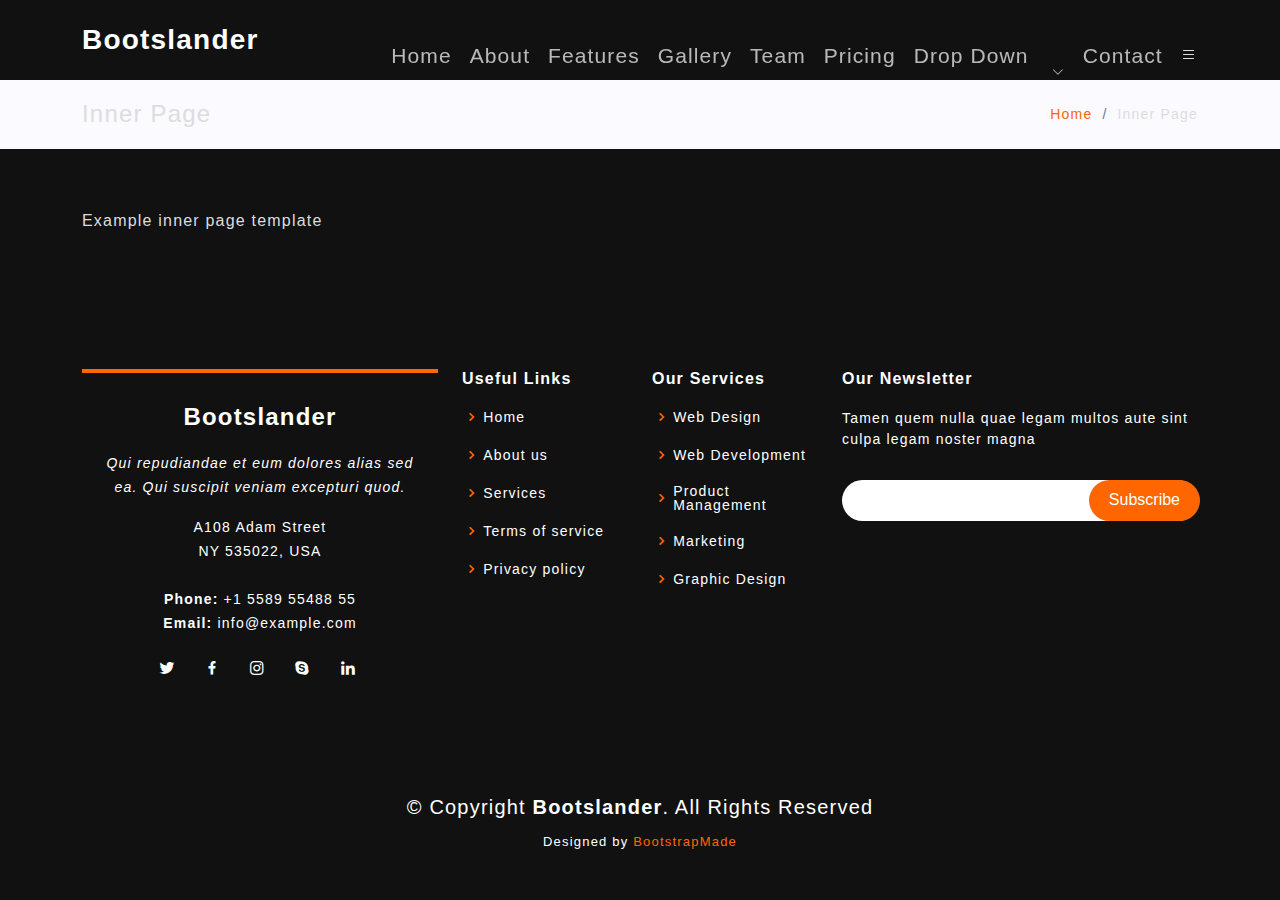
<file: inner-page.html>
<!DOCTYPE html>
<html lang="en">

<head>
  <meta charset="utf-8">
  <meta content="width=device-width, initial-scale=1.0" name="viewport">

  <title>Inner Page - Bootslander Bootstrap Template</title>
  <meta content="" name="description">
  <meta content="" name="keywords">

  <!-- Favicons -->
  <link href="assets/img/favicon.png" rel="icon">
  <link href="assets/img/apple-touch-icon.png" rel="apple-touch-icon">

  <!-- Google Fonts -->
  <link href="https://fonts.googleapis.com/css?family=Open+Sans:300,300i,400,400i,600,600i,700,700i|Montserrat:300,300i,400,400i,500,500i,600,600i,700,700i|Poppins:300,300i,400,400i,500,500i,600,600i,700,700i" rel="stylesheet">

  <!-- Vendor CSS Files -->
  <link href="assets/vendor/aos/aos.css" rel="stylesheet">
  <link href="assets/vendor/bootstrap/css/bootstrap.min.css" rel="stylesheet">
  <link href="assets/vendor/bootstrap-icons/bootstrap-icons.css" rel="stylesheet">
  <link href="assets/vendor/boxicons/css/boxicons.min.css" rel="stylesheet">
  <link href="assets/vendor/glightbox/css/glightbox.min.css" rel="stylesheet">
  <link href="assets/vendor/remixicon/remixicon.css" rel="stylesheet">
  <link href="assets/vendor/swiper/swiper-bundle.min.css" rel="stylesheet">

  <!-- Template Main CSS File -->
  <link href="assets/css/style.css" rel="stylesheet">

  <!-- =======================================================
  * Template Name: Bootslander - v4.7.2
  * Template URL: https://bootstrapmade.com/bootslander-free-bootstrap-landing-page-template/
  * Author: BootstrapMade.com
  * License: https://bootstrapmade.com/license/
  ======================================================== -->
</head>

<body>

  <!-- ======= Header ======= -->
  <header id="header" class="fixed-top d-flex align-items-center ">
    <div class="container d-flex align-items-center justify-content-between">

      <div class="logo">
        <h1><a href="index.html"><span>Bootslander</span></a></h1>
        <!-- Uncomment below if you prefer to use an image logo -->
        <!-- <a href="index.html"><img src="assets/img/logo.png" alt="" class="img-fluid"></a>-->
      </div>

      <nav id="navbar" class="navbar">
        <ul>
          <li><a class="nav-link scrollto " href="#hero">Home</a></li>
          <li><a class="nav-link scrollto" href="#about">About</a></li>
          <li><a class="nav-link scrollto" href="#features">Features</a></li>
          <li><a class="nav-link scrollto" href="#gallery">Gallery</a></li>
          <li><a class="nav-link scrollto" href="#team">Team</a></li>
          <li><a class="nav-link scrollto" href="#pricing">Pricing</a></li>
          <li class="dropdown"><a href="#"><span>Drop Down</span> <i class="bi bi-chevron-down"></i></a>
            <ul>
              <li><a href="#">Drop Down 1</a></li>
              <li class="dropdown"><a href="#"><span>Deep Drop Down</span> <i class="bi bi-chevron-right"></i></a>
                <ul>
                  <li><a href="#">Deep Drop Down 1</a></li>
                  <li><a href="#">Deep Drop Down 2</a></li>
                  <li><a href="#">Deep Drop Down 3</a></li>
                  <li><a href="#">Deep Drop Down 4</a></li>
                  <li><a href="#">Deep Drop Down 5</a></li>
                </ul>
              </li>
              <li><a href="#">Drop Down 2</a></li>
              <li><a href="#">Drop Down 3</a></li>
              <li><a href="#">Drop Down 4</a></li>
            </ul>
          </li>
          <li><a class="nav-link scrollto" href="#contact">Contact</a></li>
        </ul>
        <i class="bi bi-list mobile-nav-toggle"></i>
      </nav><!-- .navbar -->

    </div>
  </header><!-- End Header -->

  <main id="main">

    <!-- ======= Breadcrumbs Section ======= -->
    <section class="breadcrumbs">
      <div class="container">

        <div class="d-flex justify-content-between align-items-center">
          <h2>Inner Page</h2>
          <ol>
            <li><a href="index.html">Home</a></li>
            <li>Inner Page</li>
          </ol>
        </div>

      </div>
    </section><!-- End Breadcrumbs Section -->

    <section class="inner-page">
      <div class="container">
        <p>
          Example inner page template
        </p>
      </div>
    </section>

  </main><!-- End #main -->

  <!-- ======= Footer ======= -->
  <footer id="footer">
    <div class="footer-top">
      <div class="container">
        <div class="row">

          <div class="col-lg-4 col-md-6">
            <div class="footer-info">
              <h3>Bootslander</h3>
              <p class="pb-3"><em>Qui repudiandae et eum dolores alias sed ea. Qui suscipit veniam excepturi quod.</em></p>
              <p>
                A108 Adam Street <br>
                NY 535022, USA<br><br>
                <strong>Phone:</strong> +1 5589 55488 55<br>
                <strong>Email:</strong> info@example.com<br>
              </p>
              <div class="social-links mt-3">
                <a href="#" class="twitter"><i class="bx bxl-twitter"></i></a>
                <a href="#" class="facebook"><i class="bx bxl-facebook"></i></a>
                <a href="#" class="instagram"><i class="bx bxl-instagram"></i></a>
                <a href="#" class="google-plus"><i class="bx bxl-skype"></i></a>
                <a href="#" class="linkedin"><i class="bx bxl-linkedin"></i></a>
              </div>
            </div>
          </div>

          <div class="col-lg-2 col-md-6 footer-links">
            <h4>Useful Links</h4>
            <ul>
              <li><i class="bx bx-chevron-right"></i> <a href="#">Home</a></li>
              <li><i class="bx bx-chevron-right"></i> <a href="#">About us</a></li>
              <li><i class="bx bx-chevron-right"></i> <a href="#">Services</a></li>
              <li><i class="bx bx-chevron-right"></i> <a href="#">Terms of service</a></li>
              <li><i class="bx bx-chevron-right"></i> <a href="#">Privacy policy</a></li>
            </ul>
          </div>

          <div class="col-lg-2 col-md-6 footer-links">
            <h4>Our Services</h4>
            <ul>
              <li><i class="bx bx-chevron-right"></i> <a href="#">Web Design</a></li>
              <li><i class="bx bx-chevron-right"></i> <a href="#">Web Development</a></li>
              <li><i class="bx bx-chevron-right"></i> <a href="#">Product Management</a></li>
              <li><i class="bx bx-chevron-right"></i> <a href="#">Marketing</a></li>
              <li><i class="bx bx-chevron-right"></i> <a href="#">Graphic Design</a></li>
            </ul>
          </div>

          <div class="col-lg-4 col-md-6 footer-newsletter">
            <h4>Our Newsletter</h4>
            <p>Tamen quem nulla quae legam multos aute sint culpa legam noster magna</p>
            <form action="" method="post">
              <input type="email" name="email"><input type="submit" value="Subscribe">
            </form>

          </div>

        </div>
      </div>
    </div>

    <div class="container">
      <div class="copyright">
        &copy; Copyright <strong><span>Bootslander</span></strong>. All Rights Reserved
      </div>
      <div class="credits">
        <!-- All the links in the footer should remain intact. -->
        <!-- You can delete the links only if you purchased the pro version. -->
        <!-- Licensing information: https://bootstrapmade.com/license/ -->
        <!-- Purchase the pro version with working PHP/AJAX contact form: https://bootstrapmade.com/bootslander-free-bootstrap-landing-page-template/ -->
        Designed by <a href="https://bootstrapmade.com/">BootstrapMade</a>
      </div>
    </div>
  </footer><!-- End Footer -->

  <a href="#" class="back-to-top d-flex align-items-center justify-content-center"><i class="bi bi-arrow-up-short"></i></a>
  <div id="preloader"></div>

  <!-- Vendor JS Files -->
  <script src="assets/vendor/purecounter/purecounter_vanilla.js"></script>
  <script src="assets/vendor/aos/aos.js"></script>
  <script src="assets/vendor/bootstrap/js/bootstrap.bundle.min.js"></script>
  <script src="assets/vendor/glightbox/js/glightbox.min.js"></script>
  <script src="assets/vendor/swiper/swiper-bundle.min.js"></script>
  <script src="assets/vendor/php-email-form/validate.js"></script>

  <!-- Template Main JS File -->
  <script src="assets/js/main.js"></script>

</body>

</html>
</file>
<file: assets/css/style.css>
:root {
  --background: #111;
  --background-contrast: #333;
  --one: #ddd;
  --one-hover: #111;
  --two: #ff6600;
  --two-hover: #ca5201;
  --two-focusout: #ff934a;
  --title: #ff6600;
  --font-normal: "Rajdhani";
  --font-bold: "";
  --font-title: "";
  --header-size: 80px;
}

/*--------------------------------------------------------------
# General
--------------------------------------------------------------*/
body {
  font-family: var(--font-normal), sans-serif;
  letter-spacing: 1.2px;
  color: var(--one);
  background-color: var(--background);
}

a {
  color: var(--two);
  text-decoration: none;
}

a:hover {
  color: var(--two-hover);
  text-decoration: none;
}

h1,
h2,
h3,
h4,
h5,
h6 {
  font-family: var(--font-normal), sans-serif;
  letter-spacing: 1.2px;
}

/*--------------------------------------------------------------
# Preloader
--------------------------------------------------------------*/
#preloader {
  position: fixed;
  top: 0;
  left: 0;
  right: 0;
  bottom: 0;
  z-index: 9999;
  overflow: hidden;
  background: #fff;
}

#preloader:before {
  content: "";
  position: fixed;
  top: calc(50% - 30px);
  left: calc(50% - 30px);
  border: 6px solid var(--two);
  border-top-color: var(--two-focusout);
  border-radius: 50%;
  width: 60px;
  height: 60px;
  -webkit-animation: animate-preloader 1s linear infinite;
  animation: animate-preloader 1s linear infinite;
}

@-webkit-keyframes animate-preloader {
  0% {
    transform: rotate(0deg);
  }

  100% {
    transform: rotate(360deg);
  }
}

@keyframes animate-preloader {
  0% {
    transform: rotate(0deg);
  }

  100% {
    transform: rotate(360deg);
  }
}

/*--------------------------------------------------------------
# Back to top button
--------------------------------------------------------------*/
.back-to-top {
  position: fixed;
  visibility: hidden;
  opacity: 0;
  right: 15px;
  bottom: 15px;
  z-index: 996;
  background: var(--two);
  width: 40px;
  height: 40px;
  border-radius: 50px;
  transition: all 0.4s;
}

.back-to-top i {
  font-size: 28px;
  color: #fff;
  line-height: 0;
}

.back-to-top:hover {
  background: var(--two-hover);
  color: #fff;
}

.back-to-top.active {
  visibility: visible;
  opacity: 1;
}

/*--------------------------------------------------------------
# Header
--------------------------------------------------------------*/
#header {
  height: var(--header-size);
  z-index: 997;
  transition: all 0.3s;
  background: var(--background);
}

#header.header-transparent {
  background: black;
}

#header.header-scrolled {
  border-bottom: 1px solid var(--title);
  height: 60px;
}

#header .logo h1 {
  font-size: 28px;
  margin: 0;
  padding: 0;
  line-height: 1;
  font-weight: 700;
}

#header .logo h1 a,
#header .logo h1 a:hover {
  color: #fff;
  text-decoration: none;
}

#header .logo img {
  padding: 0;
  margin: 0;
  max-height: 40px;
  padding-left: 60px;
}

#header .logo img {
  display: none;
}

#header:not(.header-scrolled) .logo img.logo-big {
  display: block;
  max-height: 120px;
  padding-top: 24px;
}

#header.header-scrolled .logo img.logo-mini {
  display: block;
}

/* #header .logo img.logo-mini {
  display: block;
} */

/*--------------------------------------------------------------
# Navigation Menu
--------------------------------------------------------------*/
/**
* Desktop Navigation 
*/
.navbar {
  padding: 0;
}

.navbar ul {
  margin: 0;
  padding: 0;
  display: flex;
  list-style: none;
  align-items: center;
}

.navbar li {
  position: relative;
}

.navbar a,
.navbar a:focus {
  display: flex;
  align-items: center;
  justify-content: space-between;
  padding: 10px 0 10px 30px;
  font-size: 21px;
  letter-spacing: 1.1px;
  font-weight: 500;
  font-family: var(--font-normal), sans-serif;
  color: rgba(255, 255, 255, 0.7);
  white-space: nowrap;
  transition: 0.3s;
}

#header:not(.header-scrolled) .navbar a,
#header:not(.header-scrolled) .navbar i {
  padding: 42px 0 10px 18px;
}

.navbar a i,
.navbar a:focus i {
  font-size: 12px;
  line-height: 0;
  margin-left: 5px;
}

.navbar>ul>li>a:before {
  content: "";
  position: absolute;
  width: 0;
  height: 2px;
  bottom: 9px;
  left: 30px;
  background-color: var(--two);
  visibility: hidden;
  width: 0px;
  transition: all 0.3s ease-in-out 0s;
}

.navbar a:hover:before,
.navbar li:hover>a:before,
.navbar .active:before {
  visibility: visible;
  width: 25px;
}

.navbar a:hover,
.navbar .active,
.navbar .active:focus,
.navbar li:hover>a {
  color: #fff;
}

.navbar .dropdown ul {
  display: block;
  position: absolute;
  left: 30px;
  top: calc(100% + 30px);
  margin: 0;
  padding: 10px 0;
  z-index: 99;
  opacity: 0;
  visibility: hidden;
  background: #fff;
  box-shadow: 0px 0px 30px rgba(127, 137, 161, 0.25);
  transition: 0.3s;
  border-radius: 4px;
}

.navbar .dropdown ul li {
  min-width: 200px;
}

.navbar .dropdown ul a {
  padding: 10px 20px;
  font-size: 14px;
  font-weight: 500;
  text-transform: none;
  color: #01036f;
}

.navbar .dropdown ul a i {
  font-size: 12px;
}

.navbar .dropdown ul a:hover,
.navbar .dropdown ul .active:hover,
.navbar .dropdown ul li:hover>a {
  color: var(--two);
}

.navbar .dropdown:hover>ul {
  opacity: 1;
  top: 100%;
  visibility: visible;
}

.navbar .dropdown .dropdown ul {
  top: 0;
  left: calc(100% - 30px);
  visibility: hidden;
}

.navbar .dropdown .dropdown:hover>ul {
  opacity: 1;
  top: 0;
  left: 100%;
  visibility: visible;
}


/*--------------------------------------------------------------
# Hero Section
--------------------------------------------------------------*/
#hero {
  width: 100%;
  background-color: black;
  position: relative;
  background-size: cover;
  padding: 20px 0 0 0;
}

#hero:before {
  content: "";
  background: var(--two);
  position: absolute;
  bottom: 0;
  top: var(--header-size);
  left: 0;
  right: 0;
  opacity: 0.9;
  z-index: 1;
}

#hero #bgvid {
  position: absolute;
  z-index: 0;
  top: var(--header-size);
  left: 0;
  height: 100%;
  width: 100%;
  object-fit: fill;
  margin: 0;
  padding: 0;
}

#hero .container {
  min-height: calc(39vh);
}

#hero h1 {
  margin: 129px 0 20px 0;
  font-size: 90px;
  font-weight: 700;
  line-height: 56px;
  color: rgba(255, 255, 255, 0.8);
  text-shadow: 2px 2px 2px var(--background);
}

#hero h1 span {
  color: #fff;
  border-bottom: 4px solid var(--two);
}

#hero h2 {
  color: rgba(255, 255, 255, 0.8);
  margin-bottom: 40px;
  font-size: 42px;
  font-family: var(--font-normal);
  text-shadow: 2px 2px 2px var(--background);
}

#hero .btn-get-started {
  font-family: var(--font-normal), sans-serif;
  font-weight: 500;
  font-size: 16px;
  letter-spacing: 1px;
  display: inline-block;
  padding: 10px 30px;
  border-radius: 50px;
  transition: 0.5s;
  color: #fff;
  background: var(--two);
}

#hero .btn-get-started:hover {
  background: #17b57d;
}

#hero .animated {
  animation: up-down 2s ease-in-out infinite alternate-reverse both;
  border-radius: 25%;
  margin-top: 20%;
}

@-webkit-keyframes up-down {
  0% {
    transform: translateY(10px);
  }

  100% {
    transform: translateY(-10px);
  }
}

@keyframes up-down {
  0% {
    transform: translateY(10px);
  }

  100% {
    transform: translateY(-10px);
  }
}

.hero-waves {
  display: block;
  margin-top: 60px;
  width: 100%;
  height: 60px;
  z-index: 5;
  position: relative;
}

.wave1 use {
  -webkit-animation: move-forever1 10s linear infinite;
  animation: move-forever1 80s linear infinite;
  -webkit-animation-delay: -2s;
  animation-delay: -2s;
}

.wave2 use {
  -webkit-animation: move-forever2 8s linear infinite;
  animation: move-forever2 60s linear infinite;
  -webkit-animation-delay: -2s;
  animation-delay: -2s;
}

.wave3 use {
  -webkit-animation: move-forever3 6s linear infinite;
  animation: move-forever3 30s linear infinite;
  -webkit-animation-delay: -2s;
  animation-delay: -2s;
  opacity: 0.9;
}

#hero .wave3 use {
  opacity: 1;
}

@-webkit-keyframes move-forever1 {
  0% {
    transform: translate(85px, 0%);
  }

  100% {
    transform: translate(-90px, 0%);
  }
}

@keyframes move-forever1 {
  0% {
    transform: translate(85px, 0%);
  }

  100% {
    transform: translate(-90px, 0%);
  }
}

@-webkit-keyframes move-forever2 {
  0% {
    transform: translate(-90px, 0%);
  }

  100% {
    transform: translate(85px, 0%);
  }
}

@keyframes move-forever2 {
  0% {
    transform: translate(-90px, 0%);
  }

  100% {
    transform: translate(85px, 0%);
  }
}

@-webkit-keyframes move-forever3 {
  0% {
    transform: translate(-90px, 0%);
  }

  100% {
    transform: translate(85px, 0%);
  }
}

@keyframes move-forever3 {
  0% {
    transform: translate(-90px, 0%);
  }

  100% {
    transform: translate(85px, 0%);
  }
}

/*--------------------------------------------------------------
# Sections General
--------------------------------------------------------------*/
section {
  padding: 60px 0;
  overflow: hidden;
}

.section-bg {
  background-color: var(--background-contrast);
}

.section-title {
  padding-bottom: 40px;
}

.section-title h2 {
  font-size: 15px;
  font-weight: 500;
  padding: 0;
  line-height: 1px;
  margin: 0 0 5px 0;
  letter-spacing: 2px;
  text-transform: uppercase;
  color: #aaaaaa;
  font-family: var(--font-normal), sans-serif;
  letter-spacing: 2px;
}

.section-title h2::after {
  content: "";
  width: 120px;
  height: 1px;
  display: inline-block;
  background: var(--two);
  margin: 4px 10px;
}

.section-title p {
  margin: 0;
  font-size: 36px;
  font-weight: 700;
  text-transform: uppercase;
  font-family: var(--font-normal), sans-serif;
  color: var(--title);
  letter-spacing: 4px;
}

/*--------------------------------------------------------------
# Breadcrumbs
--------------------------------------------------------------*/
.breadcrumbs {
  padding: 20px 0;
  background-color: #fafaff;
  min-height: 40px;
  margin-top: 80px;
}


.breadcrumbs h2 {
  font-size: 24px;
  font-weight: 400;
  margin: 0;
}


.breadcrumbs ol {
  display: flex;
  flex-wrap: wrap;
  list-style: none;
  padding: 0;
  margin: 0;
  font-size: 14px;
}

.breadcrumbs ol li+li {
  padding-left: 10px;
}

.breadcrumbs ol li+li::before {
  display: inline-block;
  padding-right: 10px;
  color: #6c757d;
  content: "/";
}

/*--------------------------------------------------------------
# About
--------------------------------------------------------------*/
.about {
  padding: 40px 0 0 0;
}

.about .icon-box {
  margin-top: 40px;
}

.about .icon-box .icon {
  float: left;
  display: flex;
  align-items: center;
  justify-content: center;
  width: 64px;
  height: 64px;
  border: 2px solid var(--two-hover);
  border-radius: 50px;
  transition: 0.5s;
}

.about .icon-box .icon i {
  color: var(--two);
  font-size: 32px;
}

.about .icon-box:hover .icon {
  background: var(--two);
  border-color: var(--two);
}

.about .icon-box:hover .icon i {
  color: #fff;
}

.about .icon-box .title {
  margin-left: 85px;
  font-weight: 700;
  margin-bottom: 10px;
  font-size: 18px;
}

.about .icon-box .title a {
  color: #343a40;
  transition: 0.3s;
}

.about .icon-box .title a:hover {
  color: var(--two);
}

.about .icon-box .description {
  margin-left: 85px;
  line-height: 24px;
  font-size: 14px;
}

.about .video-box {
  background: url("../img/about.png") center center no-repeat;
  background-size: contain;
  min-height: 300px;
}

.about .play-btn {
  width: 94px;
  height: 94px;
  background: radial-gradient(#3f43fd 50%, rgba(63, 67, 253, 0.4) 52%);
  border-radius: 50%;
  display: block;
  position: absolute;
  left: calc(50% - 47px);
  top: calc(50% - 47px);
  overflow: hidden;
}

.about .play-btn::after {
  content: "";
  position: absolute;
  left: 50%;
  top: 50%;
  transform: translateX(-40%) translateY(-50%);
  width: 0;
  height: 0;
  border-top: 10px solid transparent;
  border-bottom: 10px solid transparent;
  border-left: 15px solid #fff;
  z-index: 100;
  transition: all 400ms cubic-bezier(0.55, 0.055, 0.675, 0.19);
}

.about .play-btn::before {
  content: "";
  position: absolute;
  width: 120px;
  height: 120px;
  -webkit-animation-delay: 0s;
  animation-delay: 0s;
  -webkit-animation: pulsate-btn 2s;
  animation: pulsate-btn 2s;
  -webkit-animation-direction: forwards;
  animation-direction: forwards;
  -webkit-animation-iteration-count: infinite;
  animation-iteration-count: infinite;
  -webkit-animation-timing-function: steps;
  animation-timing-function: steps;
  opacity: 1;
  border-radius: 50%;
  border: 5px solid var(--one);
  top: -15%;
  left: -15%;
  background: rgba(198, 16, 0, 0);
}

.about .play-btn:hover::after {
  border-left: 15px solid #3f43fd;
  transform: scale(20);
}

.about .play-btn:hover::before {
  content: "";
  position: absolute;
  left: 50%;
  top: 50%;
  transform: translateX(-40%) translateY(-50%);
  width: 0;
  height: 0;
  border: none;
  border-top: 10px solid transparent;
  border-bottom: 10px solid transparent;
  border-left: 15px solid #fff;
  z-index: 200;
  -webkit-animation: none;
  animation: none;
  border-radius: 0;
}

@-webkit-keyframes pulsate-btn {
  0% {
    transform: scale(0.6, 0.6);
    opacity: 1;
  }

  100% {
    transform: scale(1, 1);
    opacity: 0;
  }
}

@keyframes pulsate-btn {
  0% {
    transform: scale(0.6, 0.6);
    opacity: 1;
  }

  100% {
    transform: scale(1, 1);
    opacity: 0;
  }
}

/*--------------------------------------------------------------
# Features
--------------------------------------------------------------*/
.features .icon-box {
  display: flex;
  align-items: center;
  padding: 20px;
  background: #f5f5ff;
  transition: ease-in-out 0.3s;
}

.features .icon-box i {
  font-size: 32px;
  padding-right: 10px;
  line-height: 1;
}

.features .icon-box h3 {
  font-weight: 700;
  margin: 0;
  padding: 0;
  line-height: 1;
  font-size: 16px;
}

.features .icon-box h3 a {
  color: var(--title);
  transition: ease-in-out 0.3s;
}

.features .icon-box h3 a:hover {
  color: var(--one);
}

.features .icon-box:hover {
  background: #ebebff;
}

/*--------------------------------------------------------------
# Counts
--------------------------------------------------------------*/
.counts {
  background: #f5f5ff;
  padding: 70px 0 60px;
}

.counts .count-box {
  padding: 30px 30px 25px 30px;
  width: 100%;
  position: relative;
  text-align: center;
  background: #fff;
}

.counts .count-box i {
  position: absolute;
  top: -25px;
  left: 50%;
  transform: translateX(-50%);
  font-size: 20px;
  background: var(--two);
  padding: 12px;
  color: #fff;
  border-radius: 50px;
  display: inline-flex;
  align-items: center;
  justify-content: center;
  line-height: 0;
  width: 48px;
  height: 48px;
}

.counts .count-box span {
  font-size: 36px;
  display: block;
  font-weight: 600;
  color: var(--title);
}

.counts .count-box p {
  padding: 0;
  margin: 0;
  font-family: var(--font-normal), sans-serif;
  font-size: 14px;
}

/*--------------------------------------------------------------
# Details
--------------------------------------------------------------*/
.details .content+.content {
  margin-top: 100px;
}

.details .content h3 {
  font-weight: 600;
  font-size: 26px;
  color: var(--title);
}

#working .content ul,
.details .content ul {
  list-style: none;
  padding: 0;
}

.details .content ul li {
  padding-bottom: 10px;
}

#working .content ul i,
.details .content ul i {
  font-size: 20px;
  padding-right: 4px;
  color: var(--two);
}

.details .content p:last-child {
  margin-bottom: 0;
}

/*--------------------------------------------------------------
# Gallery
--------------------------------------------------------------*/
.gallery .gallery-item {
  overflow: hidden;
  border-right: 3px solid transparent;
  border-bottom: 3px solid transparent;
}

.gallery .gallery-item img {
  transition: all ease-in-out 0.4s;
  min-height: 216px;
}

.gallery .gallery-item:hover img {
  transform: scale(1.1);
}

/*--------------------------------------------------------------
# Testimonials
--------------------------------------------------------------*/
.testimonials {
  padding: 80px 0;
  background: url("../img/cta-bg.jpg") no-repeat;
  background-position: center center;
  background-size: cover;
  position: relative;
}

.testimonials::before {
  content: "";
  position: absolute;
  left: 0;
  right: 0;
  top: 0;
  bottom: 0;
  background: var(--one);
}

.testimonials .section-header {
  margin-bottom: 40px;
}

.testimonials .testimonials-carousel,
.testimonials .testimonials-slider {
  overflow: hidden;
}

.testimonials .testimonial-item {
  text-align: center;
  color: #fff;
}

.testimonials .testimonial-item .testimonial-img {
  width: 100px;
  border-radius: 50%;
  border: 6px solid rgba(255, 255, 255, 0.15);
  margin: 0 auto;
}

.testimonials .testimonial-item h3 {
  font-size: 20px;
  font-weight: bold;
  margin: 10px 0 5px 0;
  color: #fff;
}

.testimonials .testimonial-item h4 {
  font-size: 14px;
  color: #ddd;
  margin: 0 0 15px 0;
}

.testimonials .testimonial-item .quote-icon-left,
.testimonials .testimonial-item .quote-icon-right {
  color: rgba(255, 255, 255, 0.4);
  font-size: 26px;
}

.testimonials .testimonial-item .quote-icon-left {
  display: inline-block;
  left: -5px;
  position: relative;
}

.testimonials .testimonial-item .quote-icon-right {
  display: inline-block;
  right: -5px;
  position: relative;
  top: 10px;
}

.testimonials .testimonial-item p {
  font-style: italic;
  margin: 0 auto 15px auto;
  color: #eee;
}

.testimonials .swiper-pagination {
  margin-top: 20px;
  position: relative;
}

.testimonials .swiper-pagination .swiper-pagination-bullet {
  width: 12px;
  height: 12px;
  opacity: 1;
  background-color: rgba(255, 255, 255, 0.4);
}

.testimonials .swiper-pagination .swiper-pagination-bullet-active {
  background-color: var(--two);
}


/*--------------------------------------------------------------
# Team
--------------------------------------------------------------*/
.team {}

.team .member {
  text-align: center;
  margin-bottom: 60px;
  position: relative;
}

.team .member .pic {
  border-radius: 4px;
  overflow: hidden;
}

.team .member img {
  transition: all ease-in-out 0.4s;
}

.team .member:hover img {
  transform: scale(1.1);
}

.team .member .member-info {
  position: absolute;
  bottom: -80px;
  left: 0px;
  right: 0px;
  background: var(--background);
  padding: 15px 0;
  border-radius: 0 0 4px 4px;
  box-shadow: 0px 2px 15px rgba(0, 0, 0, 0.1);
}

.team .member h4 {
  font-weight: 700;
  margin-bottom: 10px;
  font-size: 16px;
  color: var(--one);
  position: relative;
  padding-bottom: 10px;
}

.team .member h4::after {
  content: "";
  position: absolute;
  display: block;
  width: 50px;
  height: 1px;
  background: var(--one-hover);
  bottom: 0;
  left: calc(50% - 25px);
}

.team .member span {
  font-style: italic;
  display: block;
  font-size: 13px;
  color: var(--one);
}

.team .member .social {
  margin-top: 10px;
}

.team .member .social a {
  transition: color 0.3s;
  color: var(--one);
}

.team .member .social a:hover {
  color: var(--two);
}

.team .member .social i {
  font-size: 16px;
  margin: 0 2px;
}

/*--------------------------------------------------------------
# Pricing
--------------------------------------------------------------*/
.pricing .box {
  padding: 20px;
  background: #fff;
  text-align: center;
  box-shadow: 0px 0px 4px rgba(0, 0, 0, 0.12);
  border-radius: 5px;
  position: relative;
  overflow: hidden;
}

.pricing h3 {
  font-weight: 400;
  margin: -20px -20px 20px -20px;
  padding: 20px 15px;
  font-size: 16px;
  font-weight: 600;
  color: #777777;
  background: #f8f8f8;
}

.pricing h4 {
  font-size: 36px;
  color: var(--two);
  font-weight: 600;
  font-family: var(--font-normal), sans-serif;
  margin-bottom: 20px;
}

.pricing h4 sup {
  font-size: 20px;
  top: -15px;
  left: -3px;
}

.pricing h4 span {
  color: #bababa;
  font-size: 16px;
  font-weight: 300;
}

.pricing ul {
  padding: 0;
  list-style: none;
  color: #444444;
  text-align: center;
  line-height: 20px;
  font-size: 14px;
}

.pricing ul li {
  padding-bottom: 16px;
}

.pricing ul i {
  color: var(--two);
  font-size: 18px;
  padding-right: 4px;
}

.pricing ul .na {
  color: #ccc;
  text-decoration: line-through;
}

.pricing .btn-wrap {
  margin: 20px -20px -20px -20px;
  padding: 20px 15px;
  background: #f8f8f8;
  text-align: center;
}

.pricing .btn-buy {
  background: var(--two);
  display: inline-block;
  padding: 8px 35px 10px 35px;
  border-radius: 50px;
  color: #fff;
  transition: none;
  font-size: 14px;
  font-weight: 400;
  font-family: var(--font-normal), sans-serif;
  font-weight: 600;
  transition: 0.3s;
}

.pricing .btn-buy:hover {
  background: var(--two-hover);
}

.pricing .featured h3 {
  color: #fff;
  background: var(--two);
}

.pricing .advanced {
  width: 200px;
  position: absolute;
  top: 18px;
  right: -68px;
  transform: rotate(45deg);
  z-index: 1;
  font-size: 14px;
  padding: 1px 0 3px 0;
  background: var(--two);
  color: #fff;
}

/*--------------------------------------------------------------
# F.A.Q
--------------------------------------------------------------*/
.faq .faq-list {
  padding: 0;
}

.faq .faq-list ul {
  padding: 0;
  list-style: none;
}

.faq .faq-list li+li {
  margin-top: 15px;
}

.faq .faq-list li {
  padding: 20px;
  background: #fff;
  border-radius: 4px;
  position: relative;
}

.faq .faq-list a {
  display: block;
  position: relative;
  font-family: var(--font-normal), sans-serif;
  font-size: 16px;
  line-height: 24px;
  font-weight: 500;
  padding: 0 30px;
  outline: none;
  cursor: pointer;
}

.faq .faq-list .icon-help {
  font-size: 24px;
  position: absolute;
  right: 0;
  left: 20px;
  color: var(--two-hover);
}

.faq .faq-list .icon-show,
.faq .faq-list .icon-close {
  font-size: 24px;
  position: absolute;
  right: 0;
  top: 0;
}

.faq .faq-list p {
  margin-bottom: 0;
  padding: 10px 0 0 0;
}

.faq .faq-list .icon-show {
  display: none;
}

.faq .faq-list a.collapsed {
  color: #343a40;
}

.faq .faq-list a.collapsed:hover {
  color: var(--two);
}

.faq .faq-list a.collapsed .icon-show {
  display: inline-block;
}

.faq .faq-list a.collapsed .icon-close {
  display: none;
}


/*--------------------------------------------------------------
# Contact
--------------------------------------------------------------*/
.contact .info {
  width: 100%;
  background: #fff;
}

.contact .info i {
  font-size: 20px;
  color: #3f43fd;
  float: left;
  width: 44px;
  height: 44px;
  background: #f0f0ff;
  display: flex;
  justify-content: center;
  align-items: center;
  border-radius: 50px;
  transition: all 0.3s ease-in-out;
}

.contact .info h4 {
  padding: 0 0 0 60px;
  font-size: 22px;
  font-weight: 600;
  margin-bottom: 5px;
  color: var(--title);
}

.contact .info p {
  padding: 0 0 0 60px;
  margin-bottom: 0;
  font-size: 14px;
  color: #0205a1;
}

.contact .info .email,
.contact .info .phone {
  margin-top: 40px;
}

.contact .info .email:hover i,
.contact .info .address:hover i,
.contact .info .phone:hover i {
  background: var(--two);
  color: #fff;
}

.contact .php-email-form {
  width: 100%;
}

.contact .php-email-form .form-group {
  padding-bottom: 8px;
}

.contact .php-email-form .error-message {
  display: none;
  color: #fff;
  background: #ed3c0d;
  text-align: left;
  padding: 15px;
  font-weight: 600;
}

.contact .php-email-form .error-message br+br {
  margin-top: 25px;
}

.contact .php-email-form .sent-message {
  display: none;
  color: #fff;
  background: var(--two-hover);
  text-align: center;
  padding: 15px;
  font-weight: 600;
}

.contact .php-email-form .loading {
  display: none;
  background: #fff;
  text-align: center;
  padding: 15px;
}

.contact .php-email-form .loading:before {
  content: "";
  display: inline-block;
  border-radius: 50%;
  width: 24px;
  height: 24px;
  margin: 0 10px -6px 0;
  border: 3px solid var(--two-hover);
  border-top-color: #eee;
  -webkit-animation: animate-loading 1s linear infinite;
  animation: animate-loading 1s linear infinite;
}

.contact .php-email-form input,
.contact .php-email-form select,
.contact .php-email-form textarea {
  border-radius: 0;
  box-shadow: none;
  font-size: 14px;
}

.contact .php-email-form input {
  height: 44px;
}

.contact .php-email-form textarea {
  padding: 10px 12px;
}

.contact .php-email-form button[type="submit"] {
  background: var(--two);
  border: 0;
  padding: 10px 30px;
  color: #fff;
  transition: 0.4s;
  border-radius: 50px;
}

.contact .php-email-form button[type="submit"]:hover {
  background: var(--two-hover);
}

@-webkit-keyframes animate-loading {
  0% {
    transform: rotate(0deg);
  }

  100% {
    transform: rotate(360deg);
  }
}

@keyframes animate-loading {
  0% {
    transform: rotate(0deg);
  }

  100% {
    transform: rotate(360deg);
  }
}

/*--------------------------------------------------------------
# Footer
--------------------------------------------------------------*/
#footer {
  background: var(--background);
  padding: 0 0 30px 0;
  color: #fff;
  font-size: 14px;
}

#footer .footer-top {
  padding: 60px 0 30px 0;
}

#footer .footer-top .footer-info {
  margin-bottom: 15px;
  color: #fff;
  border-top: 4px solid var(--two);
  text-align: center;
  padding: 30px 20px;
}

#footer .footer-top .footer-info h3 {
  font-size: 24px;
  margin: 0 0 20px 0;
  padding: 2px 0 2px 0;
  line-height: 1;
  font-weight: 700;
}

#footer .footer-top .footer-info p {
  font-size: 14px;
  line-height: 24px;
  margin-bottom: 0;
  font-family: var(--font-normal), sans-serif;
}

#footer .footer-top .social-links a {
  font-size: 18px;
  display: inline-block;
  color: #fff;
  line-height: 1;
  padding: 8px 0;
  margin-right: 4px;
  border-radius: 50%;
  text-align: center;
  width: 36px;
  height: 36px;
  transition: 0.3s;
}

#footer .footer-top .social-links a:hover {
  background: var(--two);
  color: #fff;
  text-decoration: none;
}

#footer .footer-top h4 {
  font-size: 16px;
  font-weight: 600;
  color: #fff;
  position: relative;
  padding-bottom: 12px;
}

#footer .footer-top .footer-links {
  margin-bottom: 30px;
}

#footer .footer-top .footer-links ul {
  list-style: none;
  padding: 0;
  margin: 0;
}

#footer .footer-top .footer-links ul i {
  padding-right: 2px;
  color: var(--two);
  font-size: 18px;
  line-height: 1;
}

#footer .footer-top .footer-links ul li {
  padding: 10px 0;
  display: flex;
  align-items: center;
}

#footer .footer-top .footer-links ul li:first-child {
  padding-top: 0;
}

#footer .footer-top .footer-links ul a {
  color: #fff;
  transition: 0.3s;
  display: inline-block;
  line-height: 1;
}

#footer .footer-top .footer-links ul a:hover {
  color: var(--two);
}

#footer .footer-top .footer-newsletter form {
  margin-top: 30px;
  background: #fff;
  padding: 6px 10px 6px 15px;
  position: relative;
  border-radius: 50px;
}

#footer .footer-top .footer-newsletter form input[type="email"] {
  border: 0;
  padding: 4px;
  width: calc(100% - 110px);
}

#footer .footer-top .footer-newsletter form input[type="submit"] {
  position: absolute;
  top: 0;
  right: -2px;
  bottom: 0;
  border: 0;
  background: none;
  font-size: 16px;
  padding: 0 20px;
  background: var(--two);
  color: #fff;
  transition: 0.3s;
  border-radius: 50px;
}

#footer .footer-top .footer-newsletter form input[type="submit"]:hover {
  background: var(--two-hover);
}

#footer .copyright {
  /* border-top: 1px solid var(--background-contrast); */
  text-align: center;
  padding-top: 30px;
  font-size: 20px;
}

#footer .credits {
  padding-top: 10px;
  text-align: center;
  font-size: 13px;
  color: #fff;
}


#social .social-links {
  font-size: 90px;
  text-align: center;
}

.form-control:focus {
  border-color: var(--two);
}

.btn {
  border: 0;
  padding: 10px 30px;
  transition: 0.4s;
  border-radius: 50px;
  letter-spacing: 1.5px;
  font-size: 21px;
}

.btn.btn-white {
  background: #fff;
  color: var(--two);
}

.box-title {
  font-size: 39px;
  font-weight: 700;
  color: var(--title);
  margin-bottom: 15px;
}

.box-p {
  font-size: 21px;
}

.centered {
  text-align: center;
}

.bg-black {
  background-color: var(--background);
}

.invert {
  transform: scaleY(-1);
}

.texture {
  position: relative;
}

.texture::before {
  content: "";
  background: url("../../assets/img/background/texturas.png");
  background-size: cover;
  width: 100%;
  height: 100%;
  display: block;
  z-index: 0;
  position: absolute;
  top: 0;
  opacity: 0.09;
  pointer-events: none;
}

.full {
  width: 100%;
}

.shine {
  background: linear-gradient(90deg,
      rgba(255, 255, 255, 0),
      var(--two),
      rgba(255, 255, 255, 0));
  background-repeat: no-repeat;
  background-size: 80%;
  animation: animate 6s infinite;
  -webkit-background-clip: text;
  -webkit-text-fill-color: rgba(255, 255, 255, 0);
  position: absolute;
  width: 100%;
  opacity: 0.6;
  line-height: 61px !important;
  top: -4px;
  text-shadow: none !important;
}

@keyframes animate {
  0% {
    background-position: -500%;
  }

  100% {
    background-position: 500%;
  }
}

#modalities .no-mt {
  margin-top: -60px;
}

#modalities .item {
  display: block;
  transition: all 0.3s linear;
}

#modalities .item-info {
  display: block;
  min-height: auto;
  font-size: 18px;
  text-align: center;
  margin: 30px 0 60px;
}

#modalities .item-info span{
  display: block;
  font-style: italic;
}

#modalities .item-info h3 {
  margin-bottom: 15px;
}

#modalities .item-info h3::after {
  content: '';
  display: block;
  width: 100px;
  height: 1px;
  background-color: var(--two-hover);
  position: absolute;
  right: 0;
  left: 0;
  margin: auto;
}

#modalities .item:hover {
  transform: scale(1.101);
  z-index: 11;
}

.biglogo{
  font-size: 120px;
}

textarea.form-control{
  min-height: 90px;
  max-height: 90px;
}

.video-container {
  overflow: hidden;
  position: relative;
  width:100%;
  max-width: 600px;
  left: 0;
  right: 0;
  margin: auto;
}

.video-container::after {
  padding-top: 56.25%;
  display: block;
  content: '';
}

.video-container iframe {
  position: absolute;
  top: 0;
  left: 0;
  width: 100%;
  height: 100%;
}
</file>
<file: assets/css/stylesmob.css>
/**
* Mobile Navigation 
*/
.mobile-nav-toggle {
    color: var(--two);
    font-size: 28px;
    cursor: pointer;
    display: none;
    line-height: 0;
    transition: 0.5s;
}

.navbar-mobile {
    position: fixed;
    overflow: hidden;
    top: 0;
    right: 0;
    left: 0;
    bottom: 0;
    background: var(--background);
    transition: 0.3s;
    z-index: 999;
}

.navbar-mobile .mobile-nav-toggle {
    position: absolute;
    top: 15px;
    right: 15px;
}

.navbar-mobile ul {
    display: block !important;
    position: absolute;
    top: 55px;
    right: 15px;
    bottom: 15px;
    left: 15px;
    padding: 10px 0;
    border-radius: 8px;
    background-color: #fff;
    overflow-y: auto;
    transition: 0.3s;
}

.navbar-mobile>ul>li>a:before {
    left: 20px;
}

.navbar-mobile a,
.navbar-mobile a:focus {
    padding: 10px 20px !important;
    font-size: 24px;
    color: var(--one-hover);
}

.navbar-mobile a:hover,
.navbar-mobile .active,
.navbar-mobile li:hover>a {
    color: var(--one-hover);
}

.navbar-mobile .getstarted,
.navbar-mobile .getstarted:focus {
    margin: 15px;
}

.navbar-mobile .dropdown ul,
.navbar-mobile .dropdown .dropdown ul {
    position: static;
    display: none;
    margin: 10px 20px;
    padding: 10px 0;
    z-index: 99;
    opacity: 1;
    visibility: visible;
    background: #fff;
    box-shadow: 0px 0px 30px rgba(127, 137, 161, 0.25);
}

.navbar-mobile .dropdown ul li,
.navbar-mobile .dropdown .dropdown ul li {
    min-width: 200px;
}

.navbar-mobile .dropdown ul a,
.navbar-mobile .dropdown .dropdown ul a {
    padding: 10px 20px;
}

.navbar-mobile .dropdown ul a i,
.navbar-mobile .dropdown .dropdown ul a i {
    font-size: 12px;
}

.navbar-mobile .dropdown ul a:hover,
.navbar-mobile .dropdown ul .active:hover,
.navbar-mobile .dropdown ul li:hover>a,
.navbar-mobile .dropdown .dropdown ul a:hover,
.navbar-mobile .dropdown .dropdown ul .active:hover,
.navbar-mobile .dropdown .dropdown ul li:hover>a {
    color: var(--two);
}

.navbar-mobile .dropdown>.dropdown-active,
.navbar-mobile .dropdown .dropdown>.dropdown-active {
    display: block;
}


@media (max-width: 991px) {
    .mobile-nav-toggle {
        display: block;
    }

    .navbar ul {
        display: none;
    }

    .hero-img {
        display: none;
    }

    #modalities .item-info {
        margin-bottom: 18px;
    }
}


@media (min-width: 1024px) {
    #hero {
        background-attachment: fixed;
    }
}

@media (max-width: 991px) {
    #hero {
        padding-top: 20px;
    }

    #hero .animated {
        -webkit-animation: none;
        animation: none;
    }

    #hero .hero-img {
        text-align: center;
    }

    #hero .hero-img img {
        max-width: 50%;
    }

    #hero h1 {
        margin: 51px 0 30px 0;
        font-size: 45px;
        line-height: 32px;
        margin-bottom: 10px;
    }

    #hero h1.shine {
        line-height: 40px !important;
    }

    #hero h2 {
        font-size: 24px;
        line-height: 24px;
        margin-bottom: 30px;
    }

    #hero .container {
        min-height: calc(30vh);
    }

    #hero #bgvid {
        min-width: 600px;
        width: 100%;
    }
}

@media (max-width: 575px) {
    #hero .hero-img img {
        width: 80%;
    }

    #header .logo img {
        padding-left: 0px;
    }
}



@media (max-width: 992px) {
    .breadcrumbs {
        margin-top: 64px;
    }
}



@media (max-width: 992px) {
    .breadcrumbs h2 {
        margin: 0 0 10px 0;
    }
}



@media (max-width: 768px) {
    .breadcrumbs .d-flex {
        display: block !important;
    }

    .breadcrumbs ol {
        display: block;
    }

    .breadcrumbs ol li {
        display: inline-block;
    }
}

@media screen and (max-width: 768px) {
    [data-aos-delay] {
        transition-delay: 0 !important;
    }
}


@media (min-width: 1024px) {
    .testimonials {
        background-attachment: fixed;
    }
}

@media (min-width: 992px) {
    .testimonials .testimonial-item p {
        width: 80%;
    }
}



@media (max-width: 1200px) {
    .faq .faq-list {
        padding: 0;
    }
}


@media (max-width: 1366px) {
    .navbar .dropdown .dropdown ul {
        left: -90%;
    }

    .navbar .dropdown .dropdown:hover>ul {
        left: -100%;
    }
}



@media (max-width: 575px) {
    #footer .footer-top .footer-info {
        margin: -20px 0 30px 0;
    }
}
</file>
